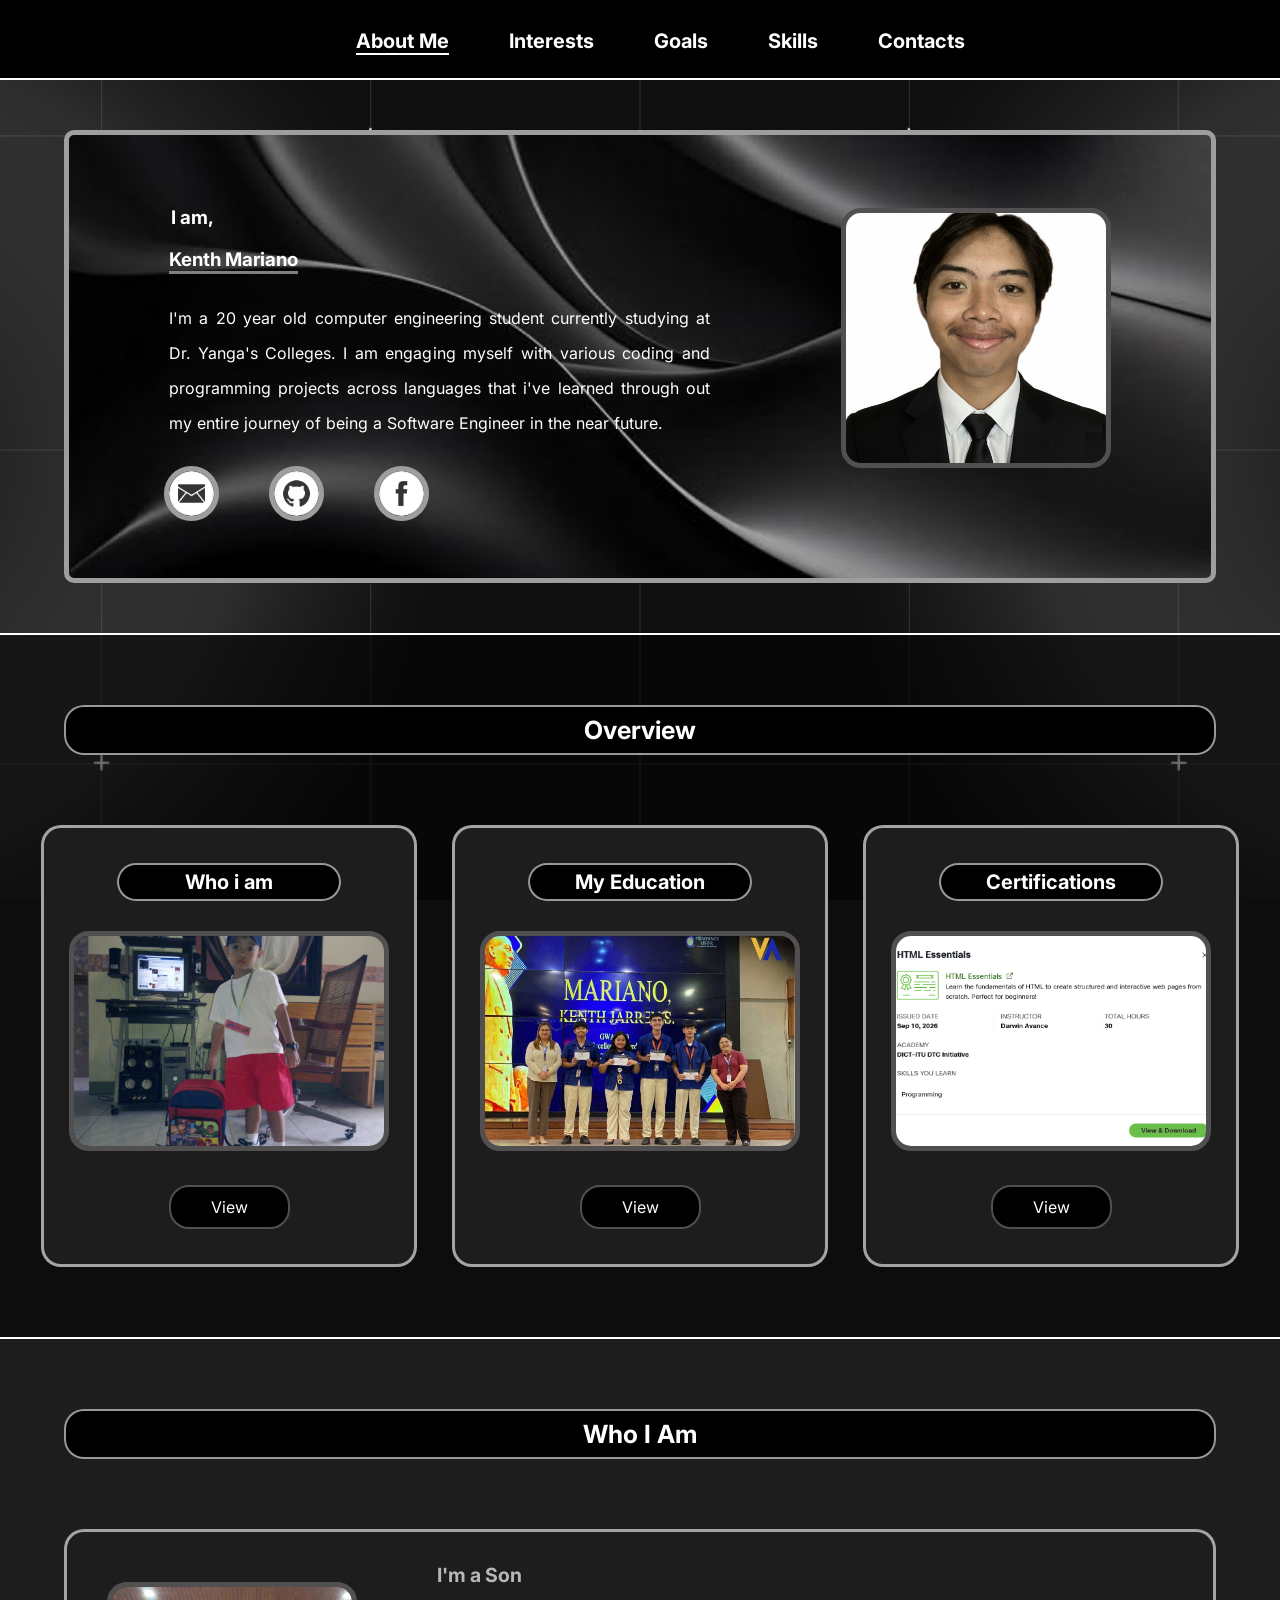
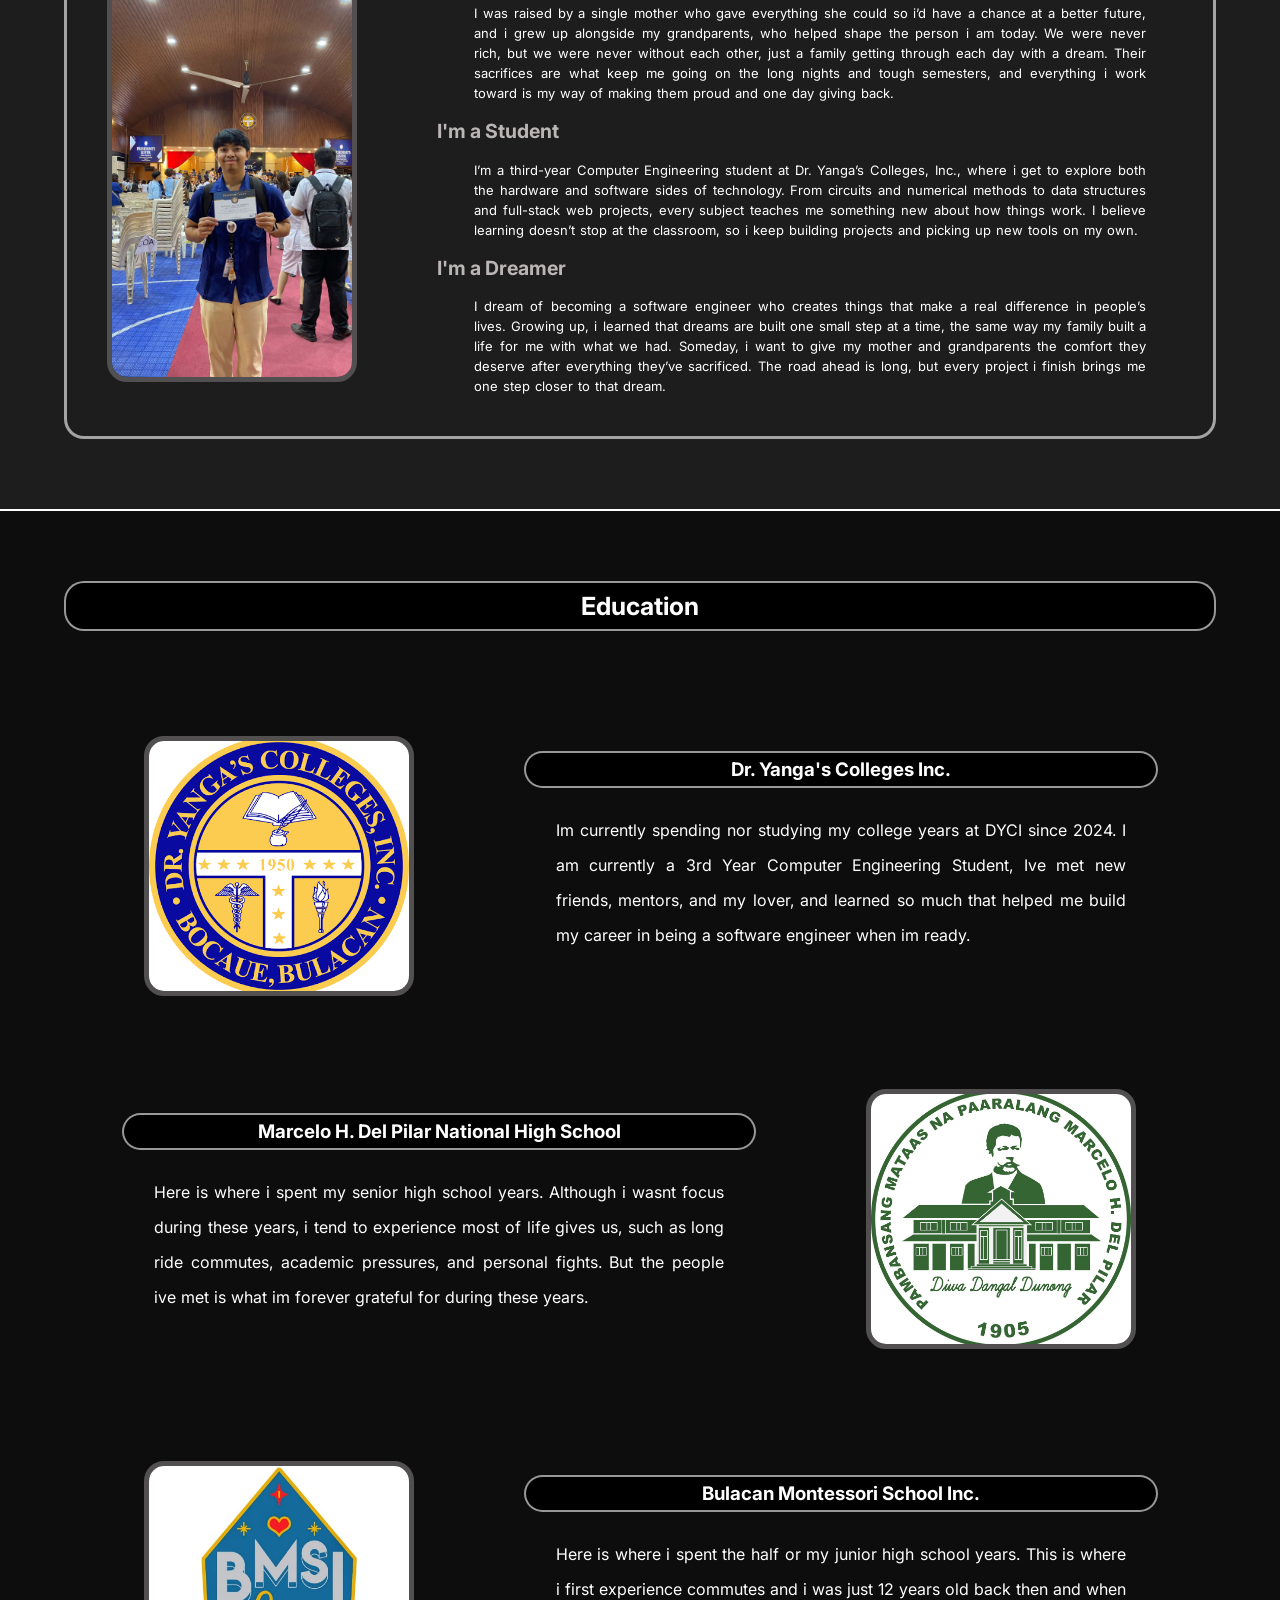
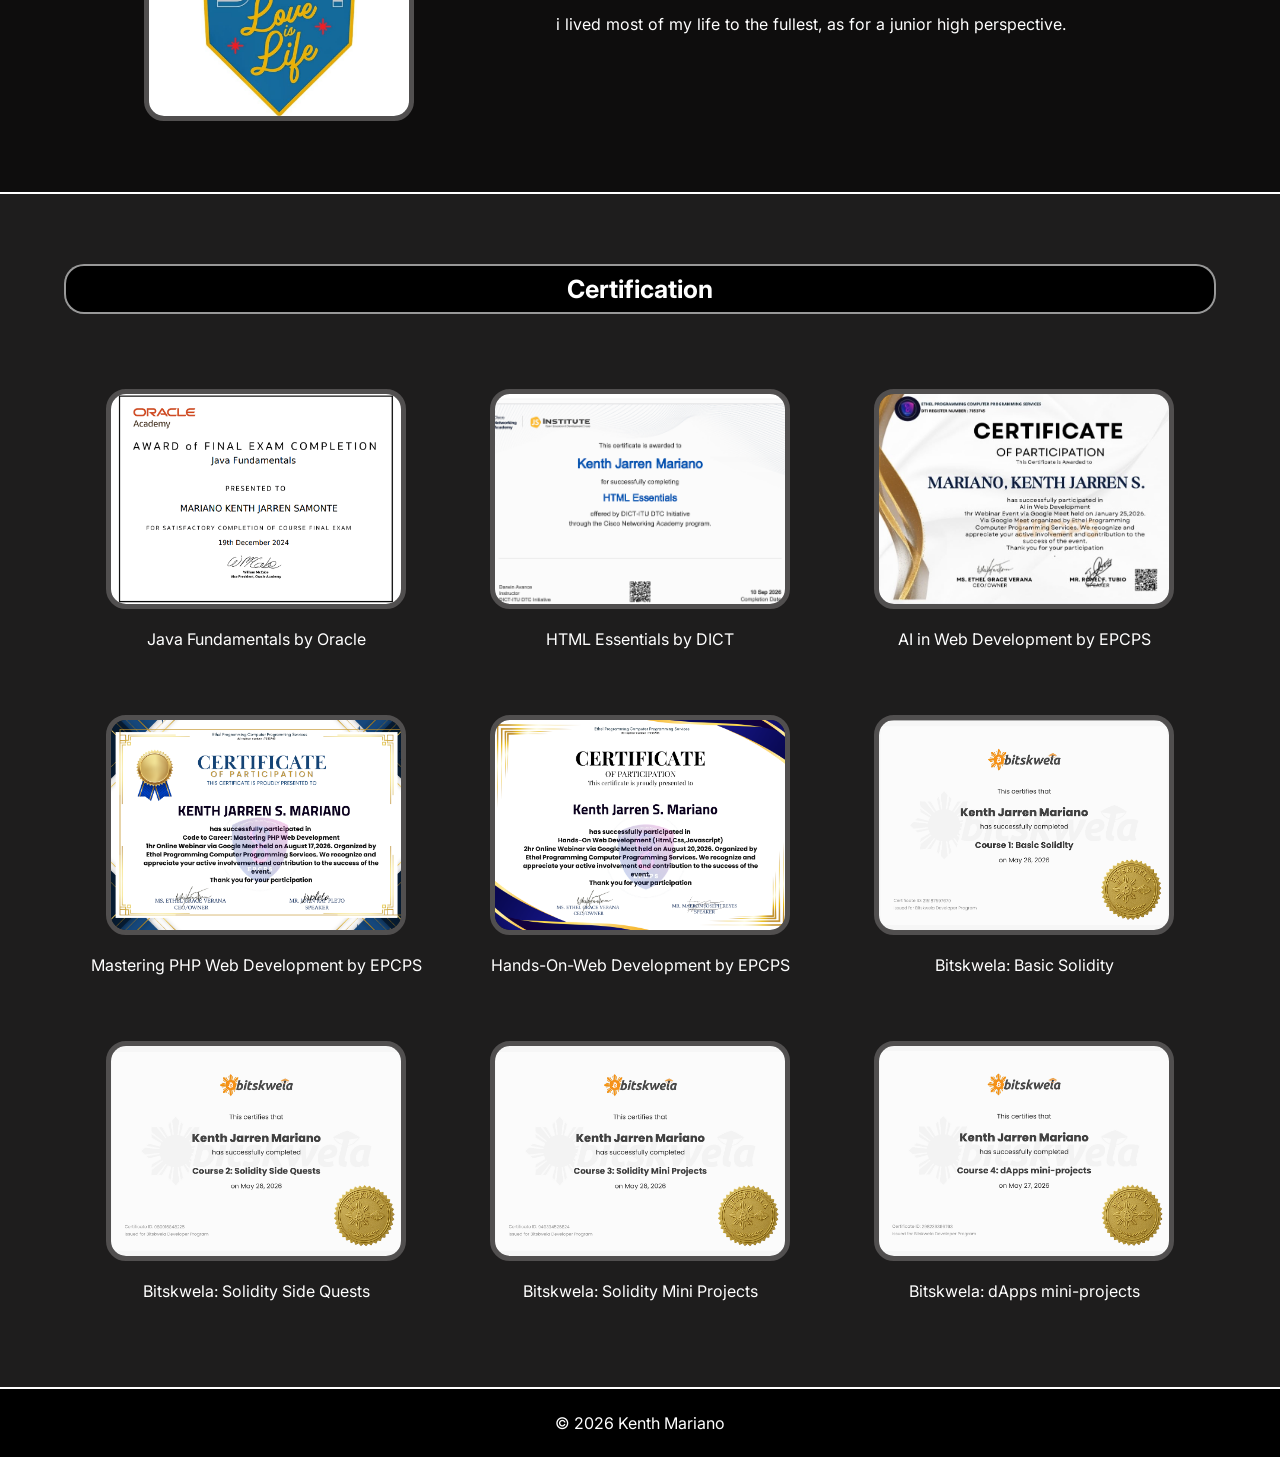
<file: index.html>
<!DOCTYPE html>
<html lang="en">
    <head>
        <title>Mariano</title>
        <meta charset="UTF-8">
        <meta name="viewport" content="width=device-width, initial-scale=1.0">
        <link rel="stylesheet" href="styles.css">
        <link rel="icon" type="image/png" href="image/icon.png">
        <link rel="preconnect" href="https://fonts.googleapis.com">
        <link rel="preconnect" href="https://fonts.gstatic.com" crossorigin>
        <link href="https://fonts.googleapis.com/css2?family=Inter:ital,opsz,wght@0,14..32,100..900;1,14..32,100..900&family=Montserrat:ital,wght@0,100..900;1,100..900&family=Space+Grotesk:wght@300..700&display=swap" rel="stylesheet">
    </head>
    <body>
        <header class="content-nav">
            <nav>
                <input type="checkbox" id="menu-toggle">
                <label for="menu-toggle" class="hamburger">☰</label>
                <ul>
                    <li><a href="index.html" id="active">About Me</a></li>
                    <li><a href="interests.html">Interests</a></li>
                    <li><a href="goals.html">Goals</a></li>
                    <li><a href="skills.html">Skills</a></li>
                    <li><a href="contacts.html">Contacts</a></li>
                </ul>
            </nav>
        </header>
        <main id="wrapper">
            <article class="about-me">
                <section class="about-me-cover">
                    <div class="prof-img">
                        <picture>
                            <source media="(min-width: 1200px)" srcset="image/about-me/picture-tag/kenth-large.jpeg">
                            <source media="(min-width: 767px)" srcset="image/about-me/picture-tag/kenth-medium.jpeg">
                            <source media="(min-width: 320px)" srcset="image/about-me/picture-tag/kenth-small.jpeg">
                            <img src="image/about-me/kenth.jpeg" alt="my-profile-img">
                        </picture>
                    </div>
                    <h3>I am,</h3>
                    <h1>Kenth Mariano</h1>
                    <p>I'm a 20 year old computer engineering student currently studying at Dr. Yanga's Colleges. I am engaging myself with
                        various coding and programming projects across languages that i've learned through out my entire journey of
                        being a Software Engineer in the near future.
                    </p>
                    <div class="socials">
                        <a href="https://mail.google.com/mail/u/0/#inbox?compose=CllgCKCCRxdjHmHhRrchJckPPDPnhPWfNwmCbNmzKQmvfVnlsxcxNkqCMqzskvFNCqCHKxJSLsV"
                        target="_blank"><img src="image/about-me/email.png"></a>
                        <a href="https://github.com/Kenth26" target="_blank"><img src="image/about-me/github.png"></a>
                        <a href="https://www.facebook.com/kenth.jarren.s.mariano" target="_blank"><img src="image/about-me/facebook.png"></a>
                    </div>
                </section>
            </article>
            <article class="overview">
                <section class="my-overview">
                    <h3 id="h3-over">Overview</h3>
                    <div class="overview-container">
                        <div class="kenth-overview">
                            <h2>Who i am</h2>
                            <img src="image/overview/kenth/young-me.jpg">
                            <a href="#kenth">View</a>
                        </div>
                        <div class="education-overview">
                            <h2>My Education</h2>
                            <img src="image/overview/education/educ.jpg">
                            <a href="#education">View</a>
                        </div>
                        <div class="certification-overview">
                            <h2>Certifications</h2>
                            <img src="image/overview/certification/certi.png">
                            <a href="#certification">View</a>
                        </div>
                    </div>
                </section>
            </article>
            <article class="kenth" id="kenth">
                <section class="i-am-kenth">
                    <h3 id="h3-kenth">Who I Am</h3>
                    <div class="who-i-am-container">
                        <div class="kenth-img">
                            <img src="image/me/me.jpg">
                        </div>
                        <div class="kenth-description">
                            <div class="son-description">
                                <h2>I'm a Son</h2>
                                <p>I was raised by a single mother who gave everything she could so i’d have a chance at a better future,
                                    and i grew up alongside my grandparents, who helped shape the person i am today. We were never rich, but we were
                                    never without each other, just a family getting through each day with a dream. Their sacrifices are what keep me going
                                    on the long nights and tough semesters, and everything i work toward is my way of making them proud and one day giving back.
                                </p>
                            </div>
                            <div class="student-description">
                                <h2>I'm a Student</h2>
                                <p>I’m a third-year Computer Engineering student at Dr. Yanga’s Colleges, Inc., where i get to explore both the hardware and software sides of technology.
                                    From circuits and numerical methods to data structures and full-stack web projects, every subject teaches me something new about how things work. I believe
                                    learning doesn’t stop at the classroom, so i keep building projects and picking up new tools on my own.
                                </p>
                            </div>
                            <div class="dreamer-description">
                                <h2>I'm a Dreamer</h2>
                                <p>I dream of becoming a software engineer who creates things that make a real difference in people’s lives. Growing up, i learned that dreams are built one small step at a time,
                                    the same way my family built a life for me with what we had. Someday, i want to give my mother and grandparents the comfort they deserve after everything they’ve sacrificed.
                                    The road ahead is long, but every project i finish brings me one step closer to that dream.
                                </p>
                            </div>
                        </div>
                    </div>
                </section>
            </article>
            <article class="education" id="education">
                <section class="my-education">
                    <h3 id="h3-educ">Education</h3>
                    <div class="dyci-img">
                        <img src="image/education/dyci.png" alt="dyci-logo">
                    </div>
                    <div class="dyci">
                        <h3>Dr. Yanga's Colleges Inc.</h3>
                        <p>Im currently spending nor studying my college years at DYCI since 2024. I am currently a 3rd Year Computer Engineering Student,
                            Ive met new friends, mentors, and my lover, and learned so much that helped me build my career in being a software engineer when
                            im ready.
                        </p>
                    </div>
                    <div class="marcelo-img">
                        <img src="image/education/marcelo.jpg" alt="marcelo-logo">
                    </div>
                    <div class="marcelo">
                        <h3>Marcelo H. Del Pilar National High School</h3>
                        <p>Here is where i spent my senior high school years. Although i wasnt focus during these years, i tend to experience most of life gives us, such as long ride
                            commutes, academic pressures, and personal fights. But the people ive met is what im forever grateful for during these years.
                        </p>
                    </div>
                    <div class="bmsi-img">
                        <img src="image/education/bmsi.jpg" alt="bmsi-logo">
                    </div>
                    <div class="bmsi">
                        <h3>Bulacan Montessori School Inc.</h3>
                        <p>Here is where i spent the half or my junior high school years. This is where i first experience commutes and i was just 12 years old back then
                            and when i lived most of my life to the fullest, as for a junior high perspective.
                        </p>
                    </div>
                </section>
            </article>
            <article class="certification" id="certification">
                <section class="my-certification">
                    <h3 id="h3-cert">Certification</h3>
                    <div class="certificates">
                        <div class="java-funda">
                            <img src="image/certificates/javafunda.png" alt="javafunda-image">
                            <p>Java Fundamentals by Oracle</p>
                        </div>
                        <div class="html-esse">
                            <img src="image/certificates/htmlesse.png" alt="htmlesse-image">
                            <p>HTML Essentials by DICT</p>
                        </div>
                        <div class="ai-web">
                            <img src="image/certificates/aiweb.jpg" alt="aiweb-image">
                            <p>AI in Web Development by EPCPS</p>
                        </div>
                        <div class="master-php">
                            <img src="image/certificates/masterphp.png" alt="masterphp-image">
                            <p>Mastering PHP Web Development by EPCPS</p>
                        </div>
                        <div class="hands-on-web">
                            <img src="image/certificates/handsonweb.png" alt="handsonweb-image">
                            <p>Hands-On-Web Development by EPCPS</p>
                        </div>
                        <div class="bitskwela1">
                            <img src="image/certificates/bitskwela1.png" alt="bit1-image">
                            <p>Bitskwela: Basic Solidity</p>
                        </div>
                        <div class="bitskwela2">
                            <img src="image/certificates/bitskwela2.png" alt="bit2-image">
                            <p>Bitskwela: Solidity Side Quests</p>
                        </div>
                        <div class="bitskwela3">
                            <img src="image/certificates/bitskwela3.png" alt="bit3-image">
                            <p>Bitskwela: Solidity Mini Projects</p>
                        </div>
                        <div class="bitskwela4">
                            <img src="image/certificates/bitskwela4.png" alt="bit4-image">
                            <p>Bitskwela: dApps mini-projects</p>
                        </div>
                    </div>
                </section>
            </article>
        </main>
    </body>
    <footer class="footer-side">
        <p>&copy; 2026 Kenth Mariano</p>
    </footer>
</html>
</file>
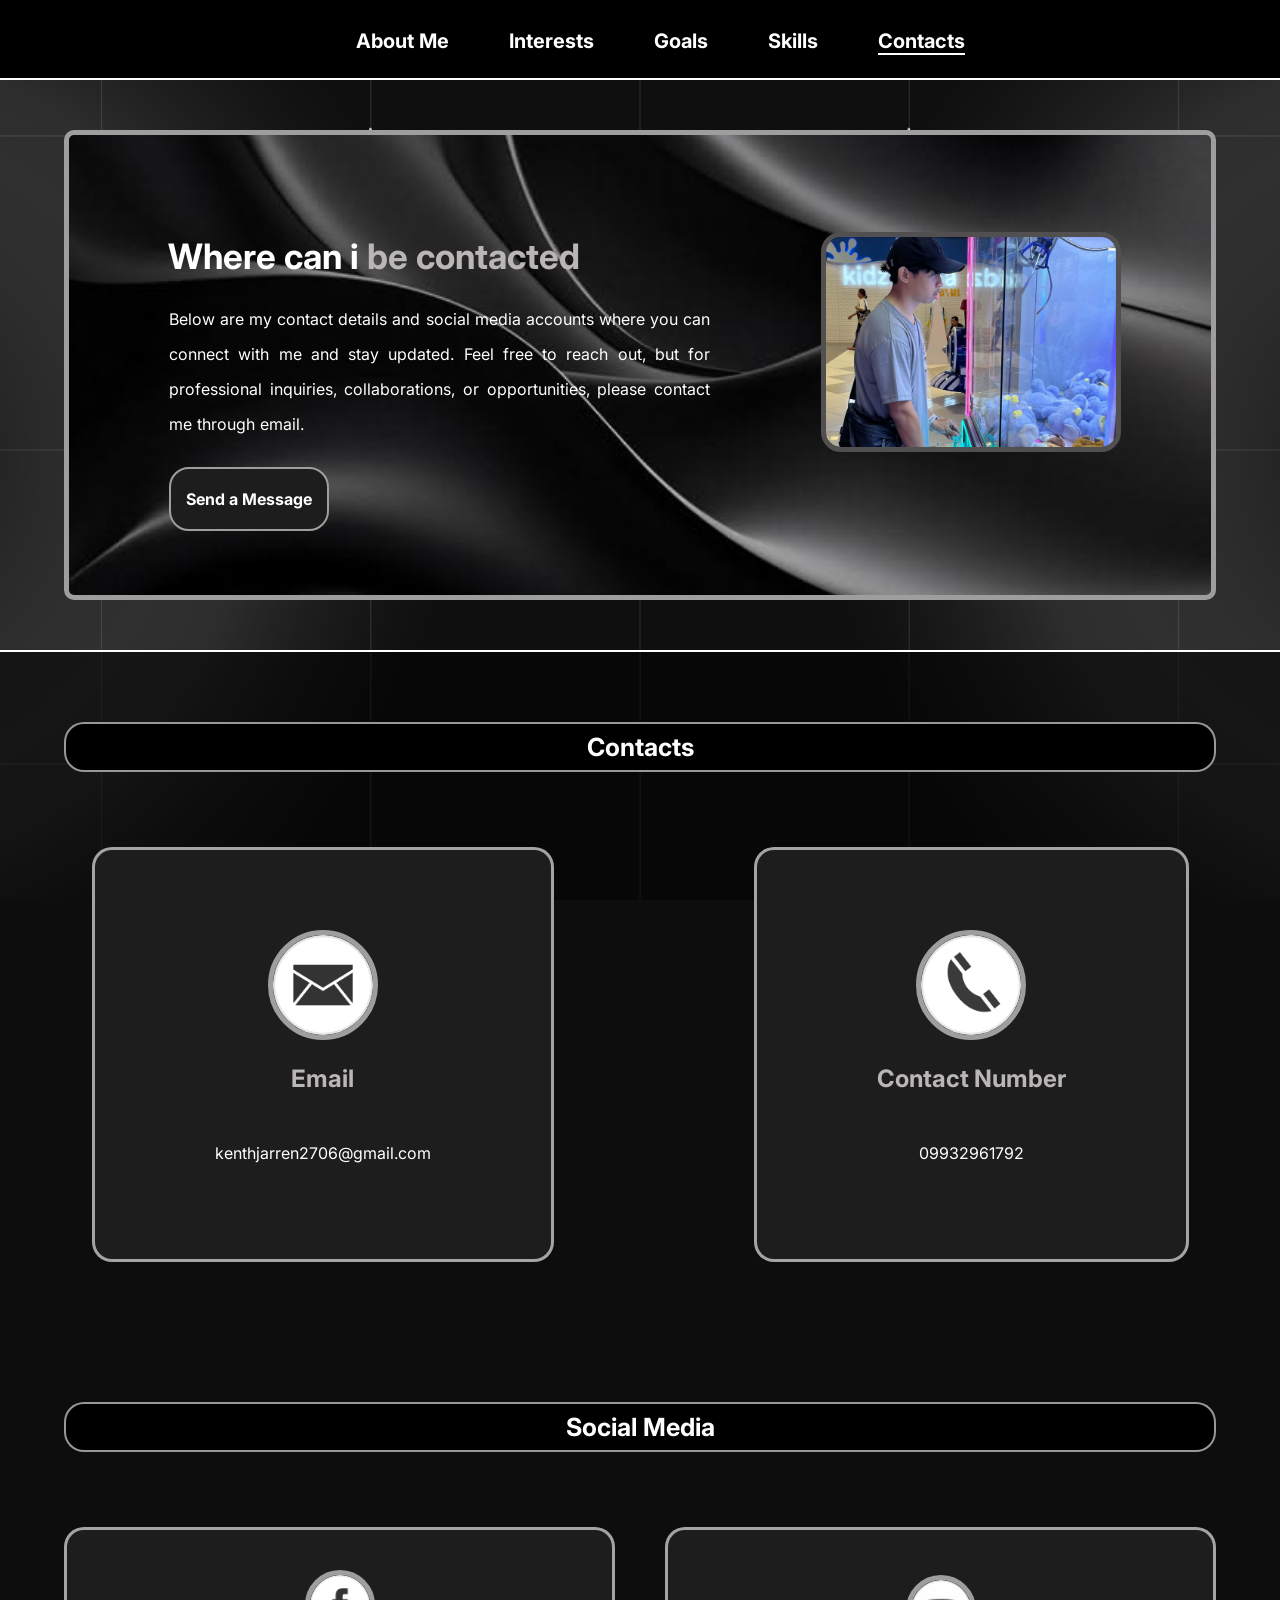
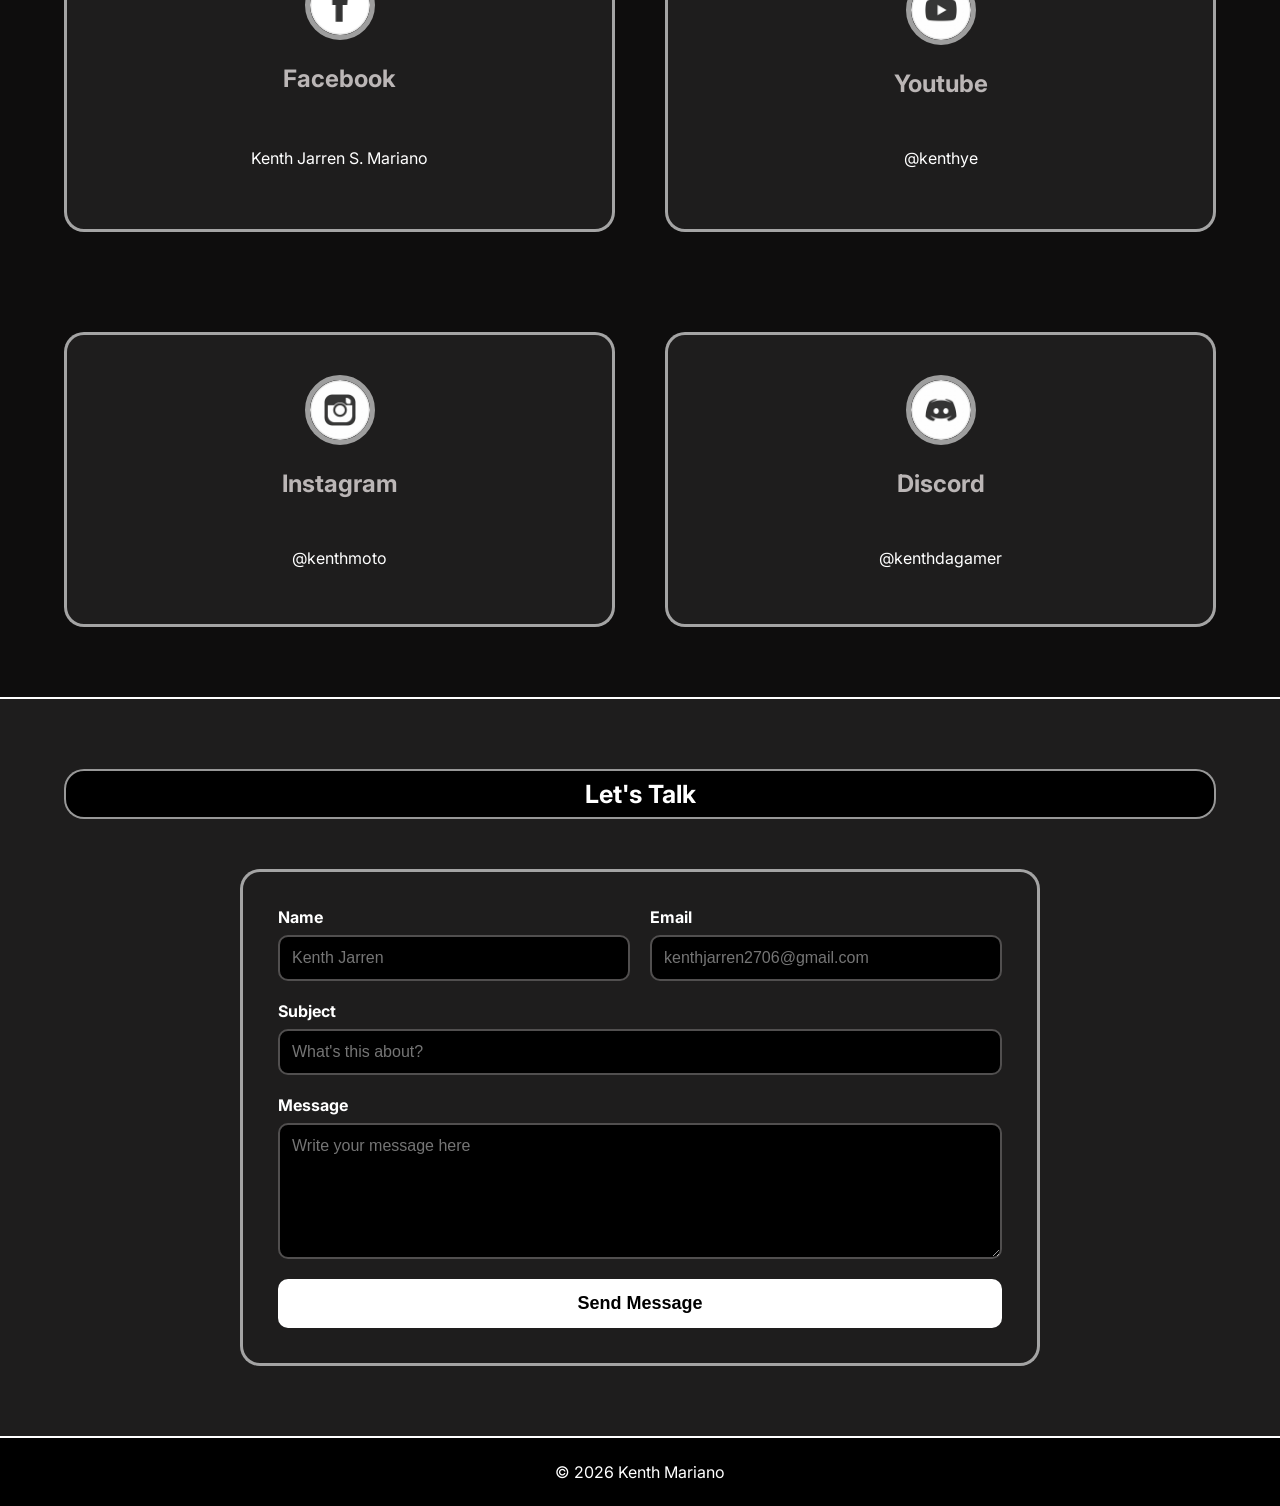
<file: contacts.html>
<!DOCTYPE html>
<html lang="en">
    <head>
        <title>Mariano</title>
        <meta charset="UTF-8">
        <meta name="viewport" content="width=device-width, initial-scale=1.0">
        <link rel="stylesheet" href="styles.css">
        <link rel="icon" type="image/png" href="image/icon.png">
        <link rel="preconnect" href="https://fonts.googleapis.com">
        <link rel="preconnect" href="https://fonts.gstatic.com" crossorigin>
        <link href="https://fonts.googleapis.com/css2?family=Inter:ital,opsz,wght@0,14..32,100..900;1,14..32,100..900&family=Montserrat:ital,wght@0,100..900;1,100..900&family=Space+Grotesk:wght@300..700&display=swap" rel="stylesheet">
    </head>
    <body>
        <header class="content-nav">
            <nav>
                <input type="checkbox" id="menu-toggle">
                <label for="menu-toggle" class="hamburger">☰</label>
                <ul>
                    <li><a href="index.html">About Me</a></li>
                    <li><a href="interests.html">Interests</a></li>
                    <li><a href="goals.html">Goals</a></li>
                    <li><a href="skills.html">Skills</a></li>
                    <li><a href="contacts.html" id="active">Contacts</a></li>
                </ul>
            </nav>
        </header>
        <main id="wrapper">
            <article class="contacts">
                <section class="contacts-cover">
                    <div class="contacts-img">
                        <img src="image/contacts/contacts.jpg" alt="contacts-img">
                    </div>
                    <h3>Where can i <span>be contacted</span></h3>
                    <p>Below are my contact details and social media accounts where you can connect with me and stay updated.
                        Feel free to reach out, but for professional inquiries, collaborations, or opportunities, please contact
                        me through email.
                    </p>
                    <div class="contacts-choices">
                        <a href="#my-form" class="form-choice">Send a Message</a>
                    </div>
                </section>
            </article>
            <article class="contact-infos">
                <section class="my-contacts" id="my-contacts">
                    <h3 id="h3-contacts">Contacts</h3>
                    <div class="contacts-career">
                        <a href="https://mail.google.com/mail/u/0/#inbox?compose=CllgCKCCRxdjHmHhRrchJckPPDPnhPWfNwmCbNmzKQmvfVnlsxcxNkqCMqzskvFNCqCHKxJSLsV"
                        target="_blank">
                            <div class="contact-email">
                                <img src="image/contacts/personal/email.png" alt="email-img">
                                <h2>Email</h2>
                                <p>kenthjarren2706@gmail.com</p>
                            </div>
                        </a>
                        <a href="sms:+639932961792">
                            <div class="contact-number">
                                <img src="image/contacts/personal/phone-number.png" alt="number-img">
                                <h2>Contact Number</h2>
                                <p>09932961792</p>
                            </div>
                        </a>
                    </div>
                </section>
            </article>
            <article class="social-medias">
                <section class="my-socials" id="my-socials">
                    <h3 id="h3-socials">Social Media</h3>
                    <div class="social-media">
                        <a href="https://www.facebook.com/kenth.jarren.s.mariano" target="_blank">
                            <div class="facebook">
                                <img src="image/contacts/socmeds/facebook.png" alt="facebook-img">
                                <h2>Facebook</h2>
                                <p>Kenth Jarren S. Mariano</p>
                            </div>
                        </a>
                        <a href="https://www.youtube.com/@kenthye" target="_blank">
                            <div class="youtube">
                                <img src="image/contacts/socmeds/youtube.png" alt="youtube-img">
                                <h2>Youtube</h2>
                                <p>@kenthye</p>
                            </div>
                        </a>
                        <a href="https://www.instagram.com/kenthmoto/" target="_blank">
                            <div class="instagram">
                                <img src="image/contacts/socmeds/instagram.png" alt="instagram-img">
                                <h2>Instagram</h2>
                                <p>@kenthmoto</p>
                            </div>
                        </a>
                        <a href="https://discord.com/users/1300776456175226935" target="_blank">
                            <div class="discord">
                                <img src="image/contacts/socmeds/discord.png" alt="discord-img">
                                <h2>Discord</h2>
                                <p>@kenthdagamer</p>
                            </div>
                        </a>
                    </div>
                </section>
            </article>
            <article class="contacts-form">
                <section class="my-form" id="my-form">
                    <h3 id="h3-form">Let's Talk</h3>
                    <form class="contact-form">
                        <div class="form-row">
                            <div class="form-group">
                                <label for="name">Name</label>
                                <input type="text" id="name" name="name" placeholder="Kenth Jarren" required>
                            </div>
                            <div class="form-group">
                                <label for="email">Email</label>
                                <input type="email" id="email" name="email" placeholder="kenthjarren2706@gmail.com" required>
                            </div>
                        </div>
                        <div class="form-group">
                            <label for="subject">Subject</label>
                            <input type="text" id="subject" name="subject" placeholder="What's this about?" required>
                        </div>
                        <div class="form-group">
                            <label for="message">Message</label>
                            <textarea id="message" name="message" rows="6" placeholder="Write your message here" required></textarea>
                        </div>
                        <button type="submit">Send Message</button>
                    </form>
                </section>
            </article>
        </main>
    </body>
    <footer class="footer-side">
        <p>&copy; 2026 Kenth Mariano</p>
    </footer>
</html>
</file>
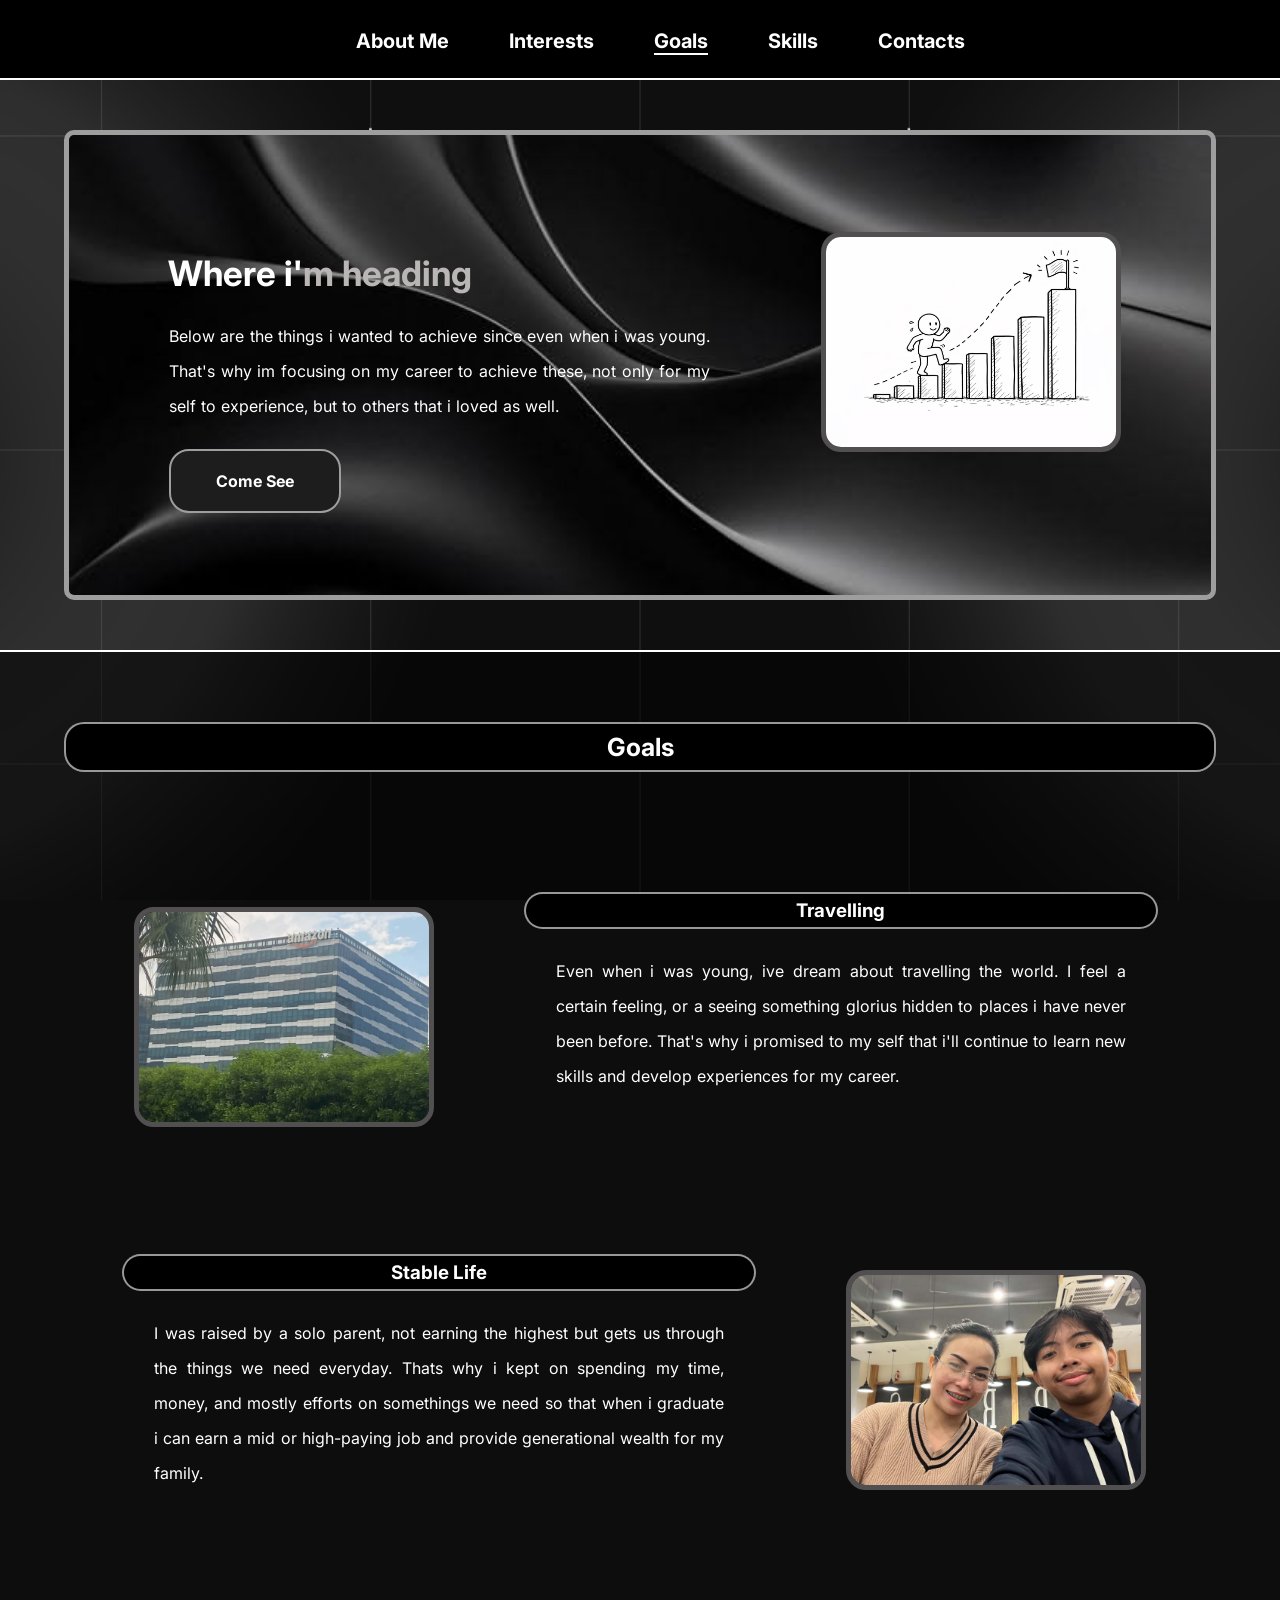
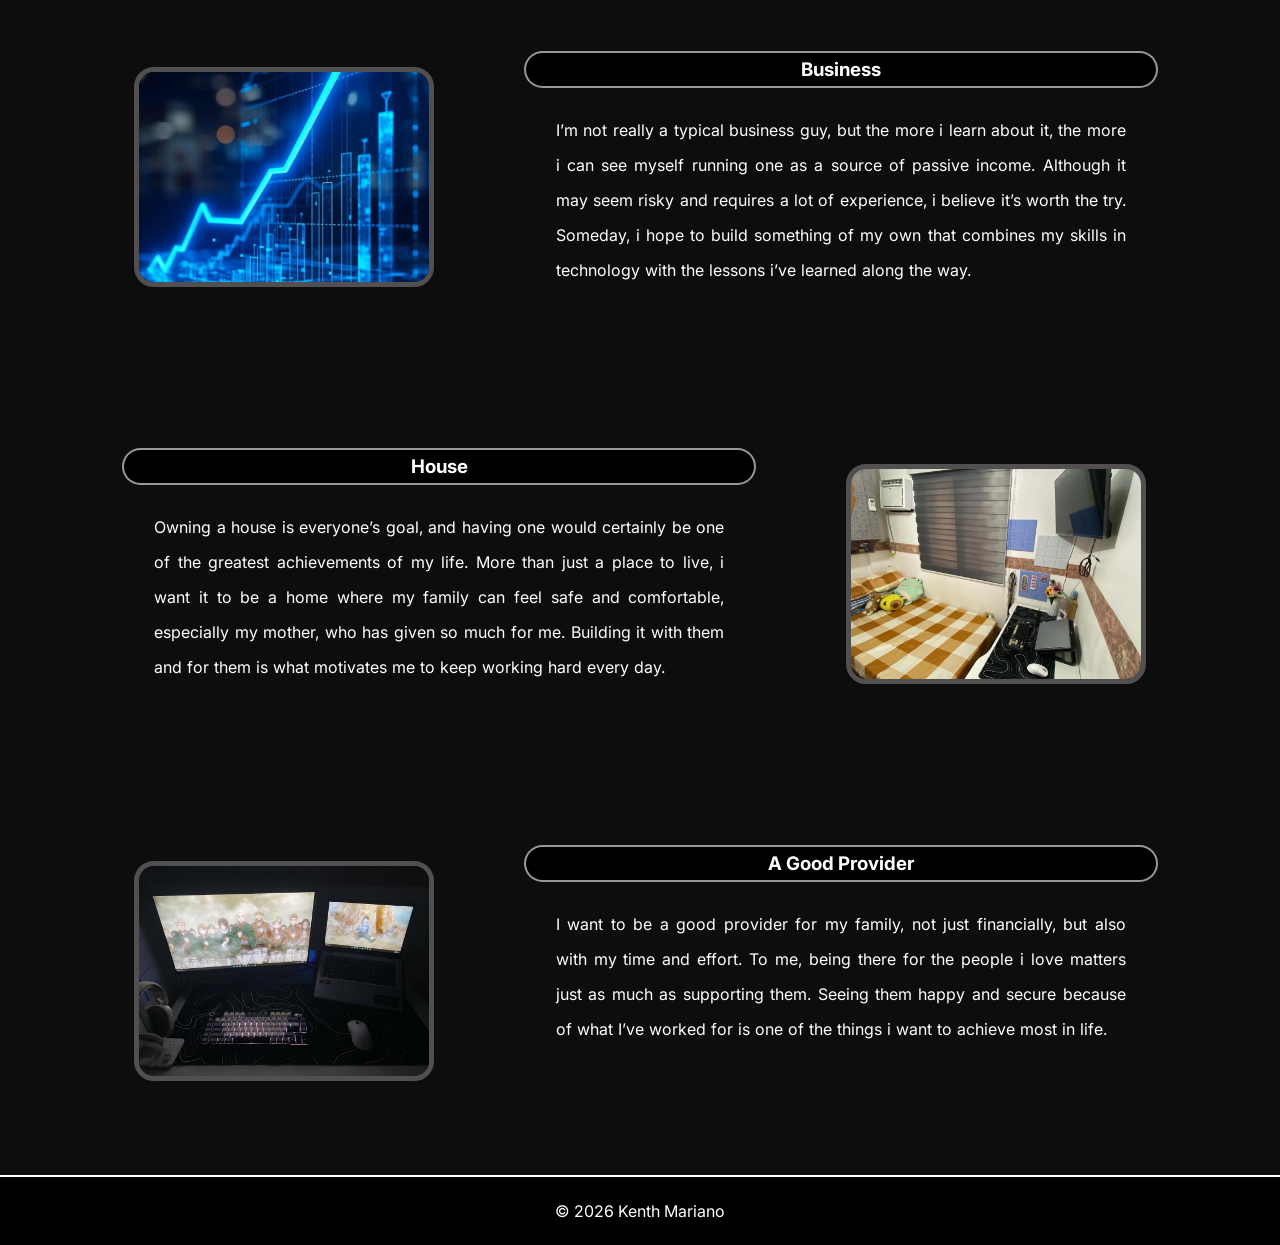
<file: goals.html>
<!DOCTYPE html>
<html lang="en">
    <head>
        <title>Mariano</title>
        <meta charset="UTF-8">
        <meta name="viewport" content="width=device-width, initial-scale=1.0">
        <link rel="stylesheet" href="styles.css">
        <link rel="icon" type="image/png" href="image/icon.png">
        <link rel="preconnect" href="https://fonts.googleapis.com">
        <link rel="preconnect" href="https://fonts.gstatic.com" crossorigin>
        <link href="https://fonts.googleapis.com/css2?family=Inter:ital,opsz,wght@0,14..32,100..900;1,14..32,100..900&family=Montserrat:ital,wght@0,100..900;1,100..900&family=Space+Grotesk:wght@300..700&display=swap" rel="stylesheet">
    </head>
    <body>
        <header class="content-nav">
            <nav>
                <input type="checkbox" id="menu-toggle">
                <label for="menu-toggle" class="hamburger">☰</label>
                <ul>
                    <li><a href="index.html">About Me</a></li>
                    <li><a href="interests.html">Interests</a></li>
                    <li><a href="goals.html" id="active">Goals</a></li>
                    <li><a href="skills.html">Skills</a></li>
                    <li><a href="contacts.html">Contacts</a></li>
                </ul>
            </nav>
        </header>
        <main id="wrapper">
            <article class="goals">
                <section class="goals-cover">
                    <div class="goals-img">
                        <img src="image/goals/goals.jpg" alt="goals-img">
                    </div>
                    <h3>Where i'<span>m heading</span></h3>
                    <p>Below are the things i wanted to achieve since even when i was young. That's why im focusing on my career to achieve these,
                        not only for my self to experience, but to others that i loved as well.
                    </p>
                    <div class="come-see-goals">
                        <a href="#my-goals" class="come-see">Come See</a>
                    </div>
                </section>
            </article>
            <article class="life-goals">
                <section class="my-goals" id="my-goals">
                    <h3 id="h3-goals">Goals</h3>
                    <div class="travelling-img">
                        <img src="image/goals/travelling.jpg" alt="travelling-image">
                    </div>
                    <div class="travelling">
                        <h3>Travelling</h3>
                        <p>Even when i was young, ive dream about travelling the world. I feel a certain feeling,
                            or a seeing something glorius hidden to places i have never been before. That's why i
                            promised to my self that i'll continue to learn new skills and develop experiences for
                            my career.
                        </p>
                    </div>
                    <div class="stable-img">
                        <img src="image/goals/stable-life.jpg" alt="stable-image">
                    </div>
                    <div class="stable-life">
                        <h3>Stable Life</h3>
                        <p>I was raised by a solo parent, not earning the highest but gets us through the things we need
                            everyday. Thats why i kept on spending my time, money, and mostly efforts on somethings we need
                            so that when i graduate i can earn a mid or high-paying job and provide generational
                            wealth for my family.
                        </p>
                    </div>
                    <div class="business-img">
                        <img src="image/goals/business.jpg" alt="business-image">
                    </div>
                    <div class="business">
                        <h3>Business</h3>
                        <p>I’m not really a typical business guy, but the more i learn about it, the more i can see myself running one
                            as a source of passive income. Although it may seem risky and requires a lot of experience, i believe it’s
                            worth the try. Someday, i hope to build something of my own that combines my skills in technology with the lessons
                            i’ve learned along the way.
                        </p>
                    </div>
                    <div class="house-img">
                        <img src="image/goals/house.jpg" alt="house-image">
                    </div>
                    <div class="house">
                        <h3>House</h3>
                        <p>Owning a house is everyone’s goal, and having one would certainly be one of the greatest achievements of my life.
                            More than just a place to live, i want it to be a home where my family can feel safe and comfortable, especially my mother,
                            who has given so much for me. Building it with them and for them is what motivates me to keep working hard every day.
                        </p>
                    </div>
                    <div class="provider-img">
                        <img src="image/goals/provider.jpg" alt="provider-image">
                    </div>
                    <div class="provider">
                        <h3>A Good Provider</h3>
                        <p>I want to be a good provider for my family, not just financially, but also with my time and effort. To me, being there for the people
                            i love matters just as much as supporting them. Seeing them happy and secure because of what I’ve worked for is one of the things i want
                            to achieve most in life.
                        </p>
                    </div>
                </section>
            </article>
        </main>
    </body>
    <footer class="footer-side">
        <p>&copy; 2026 Kenth Mariano</p>
    </footer>
</html>
</file>
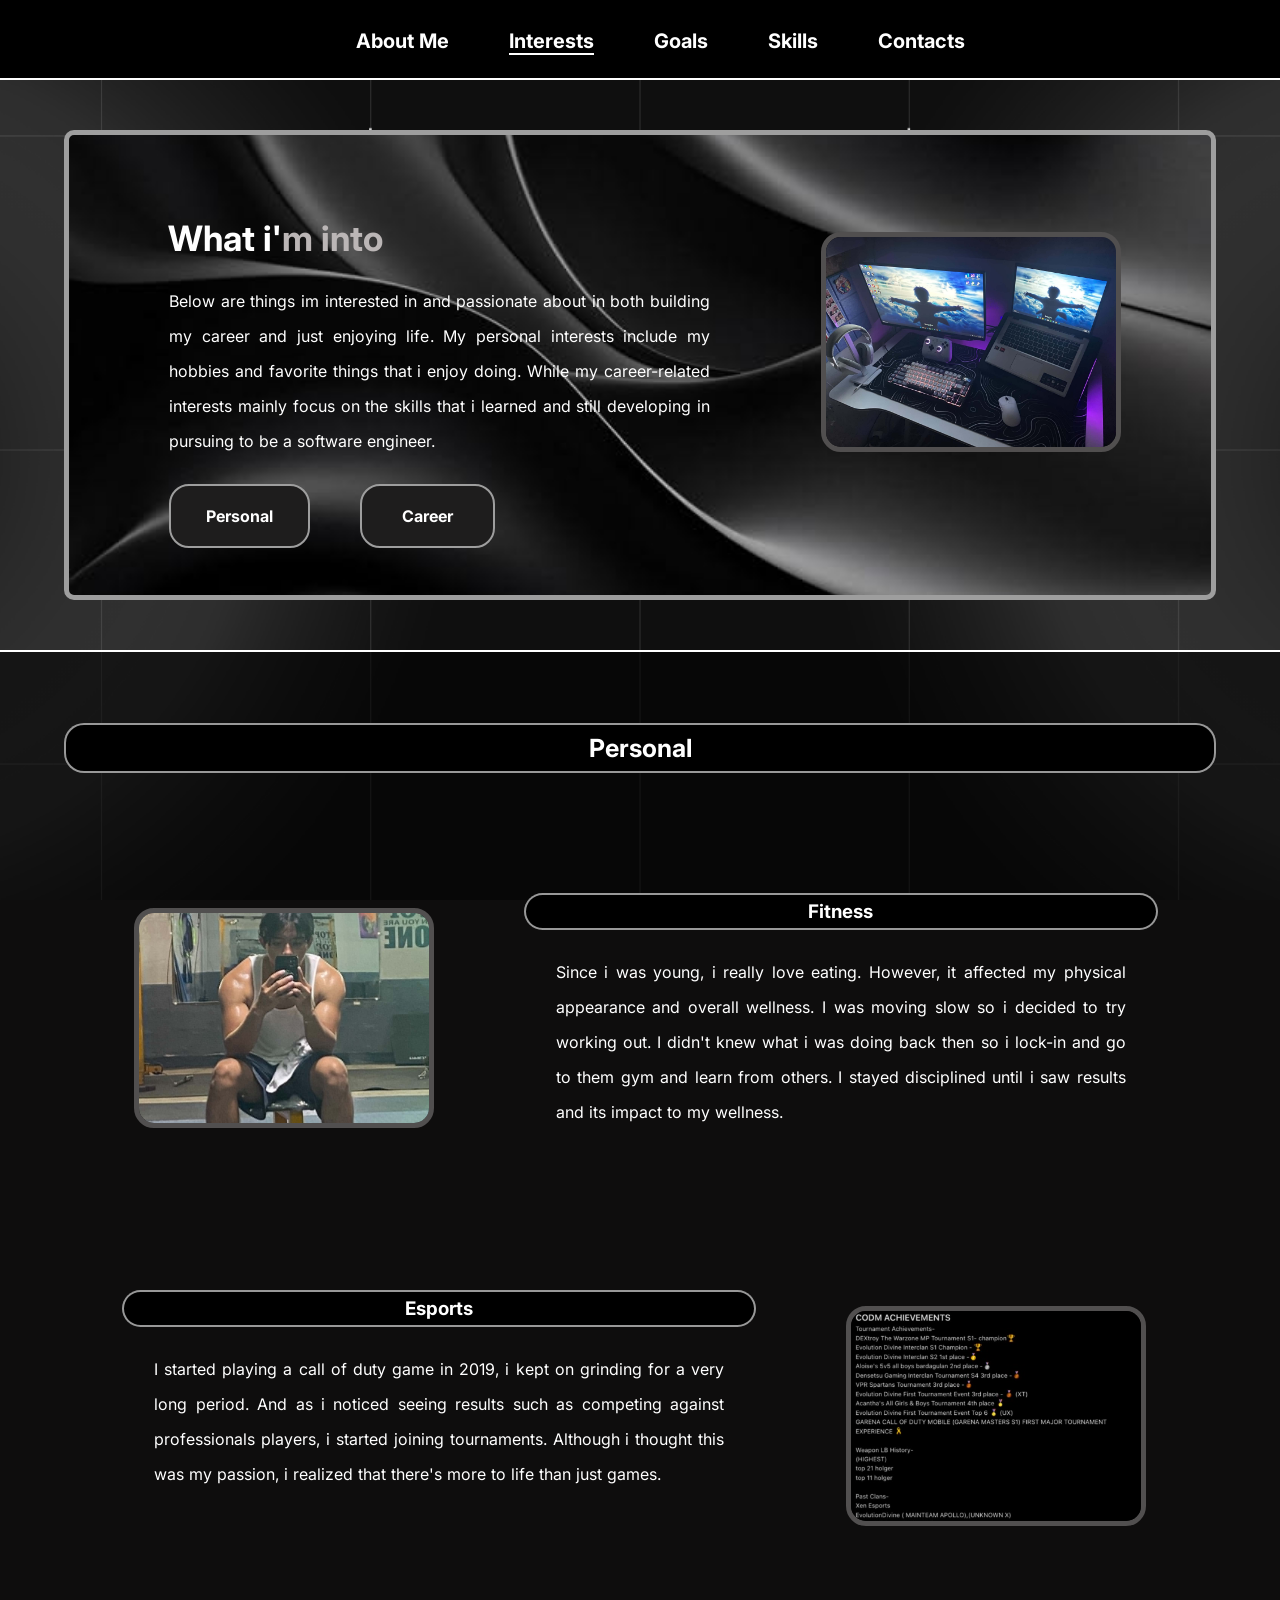
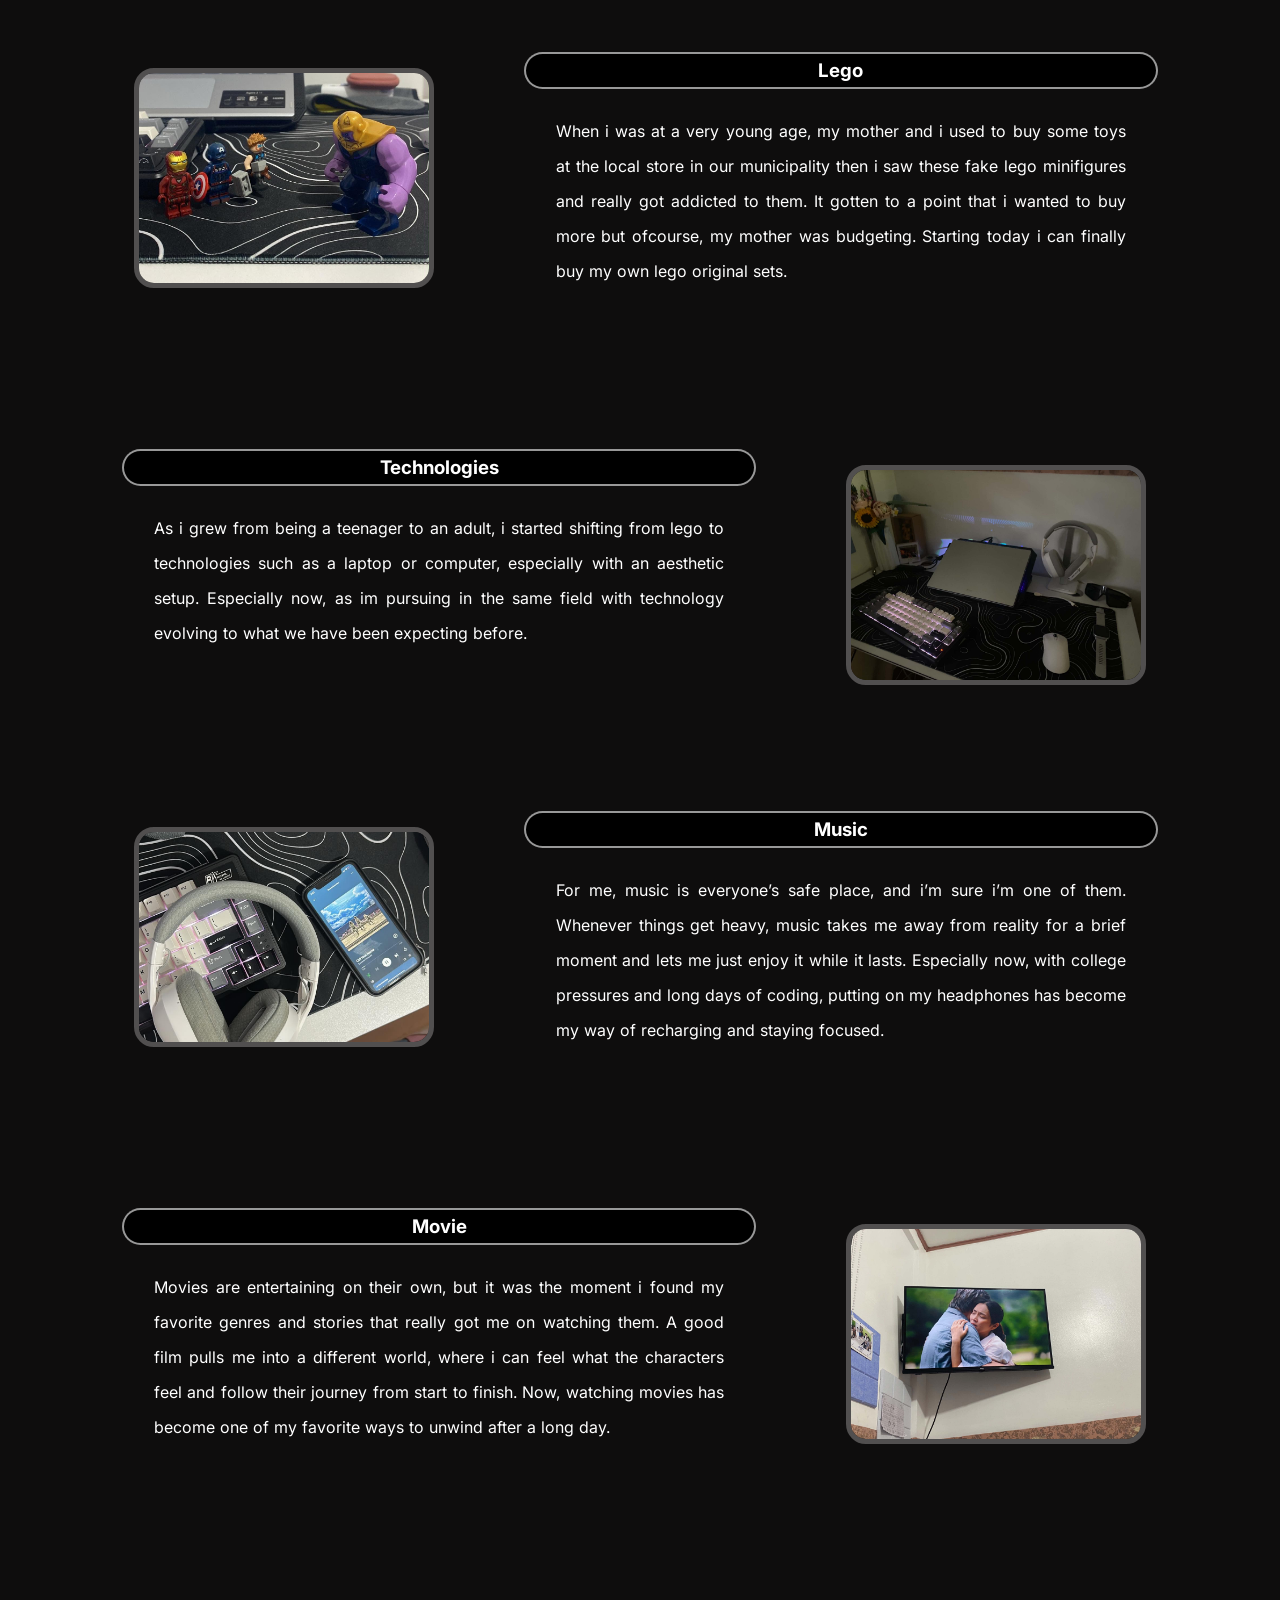
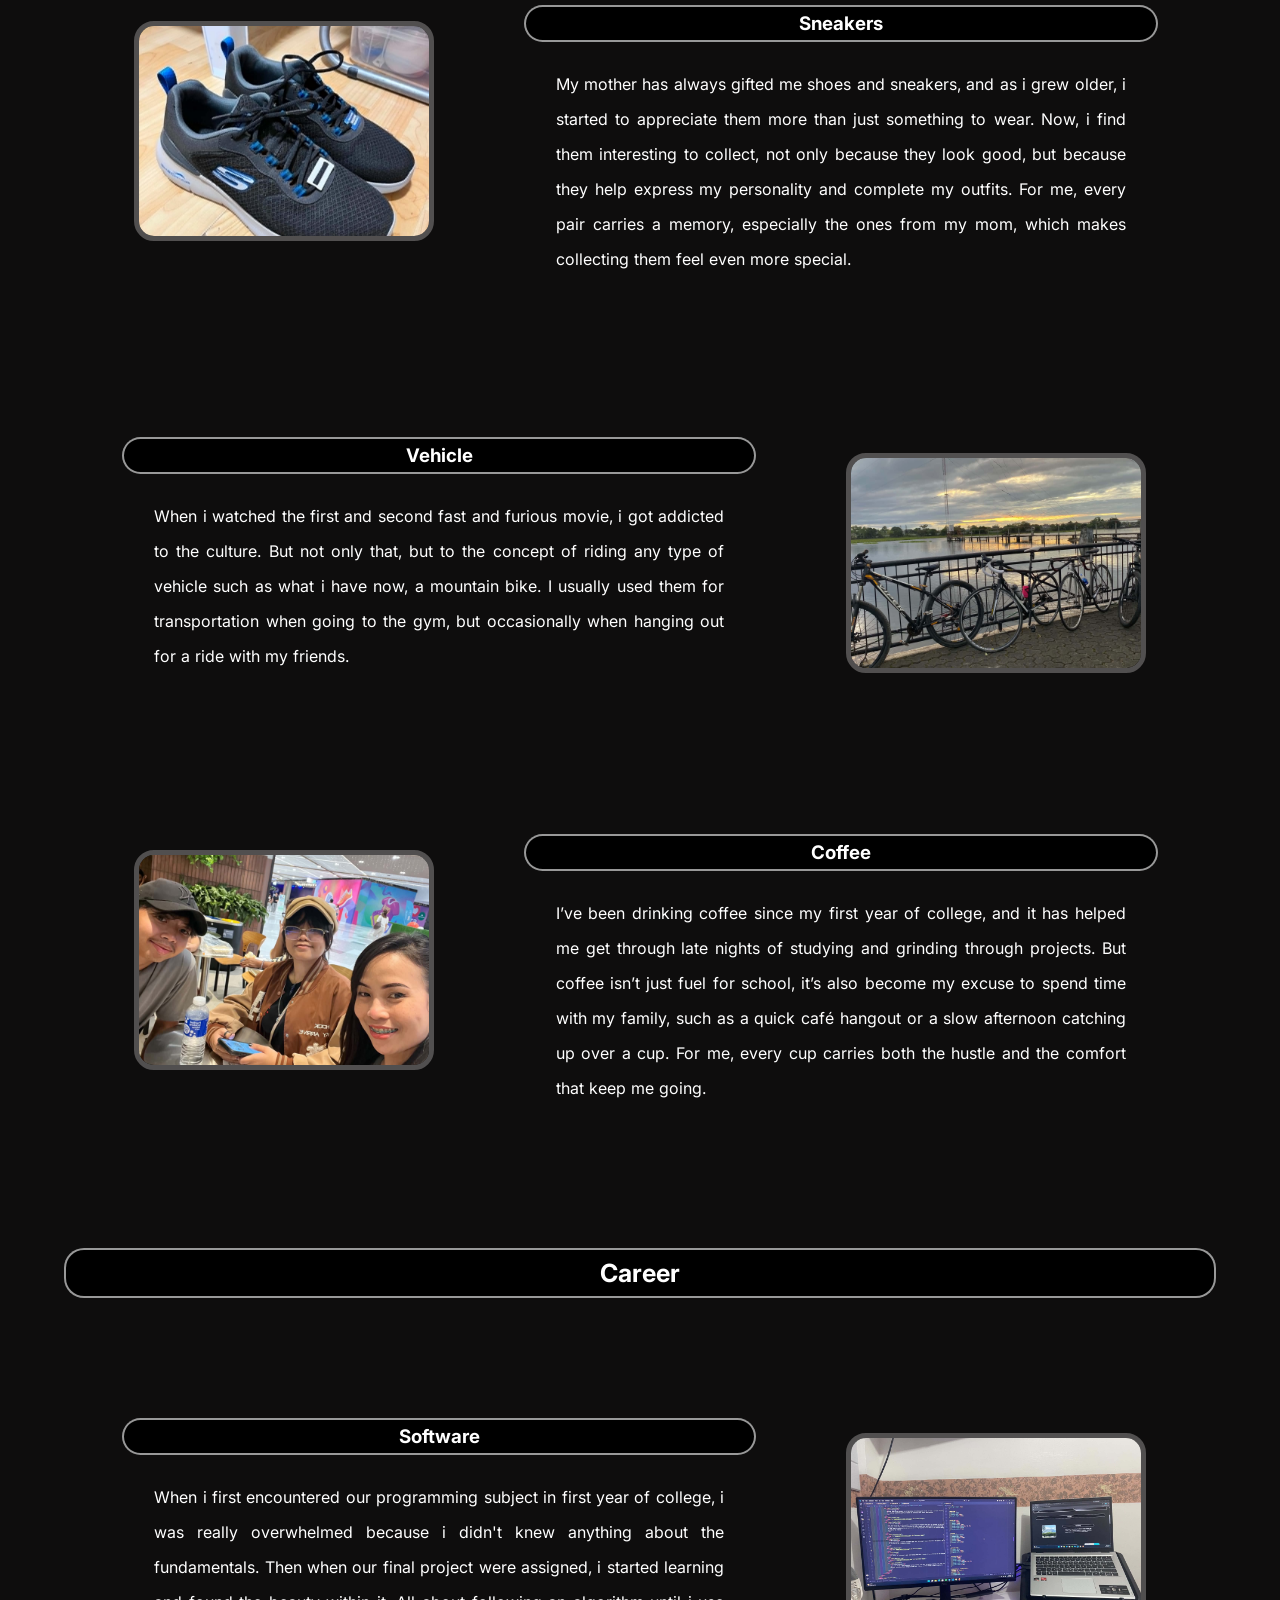
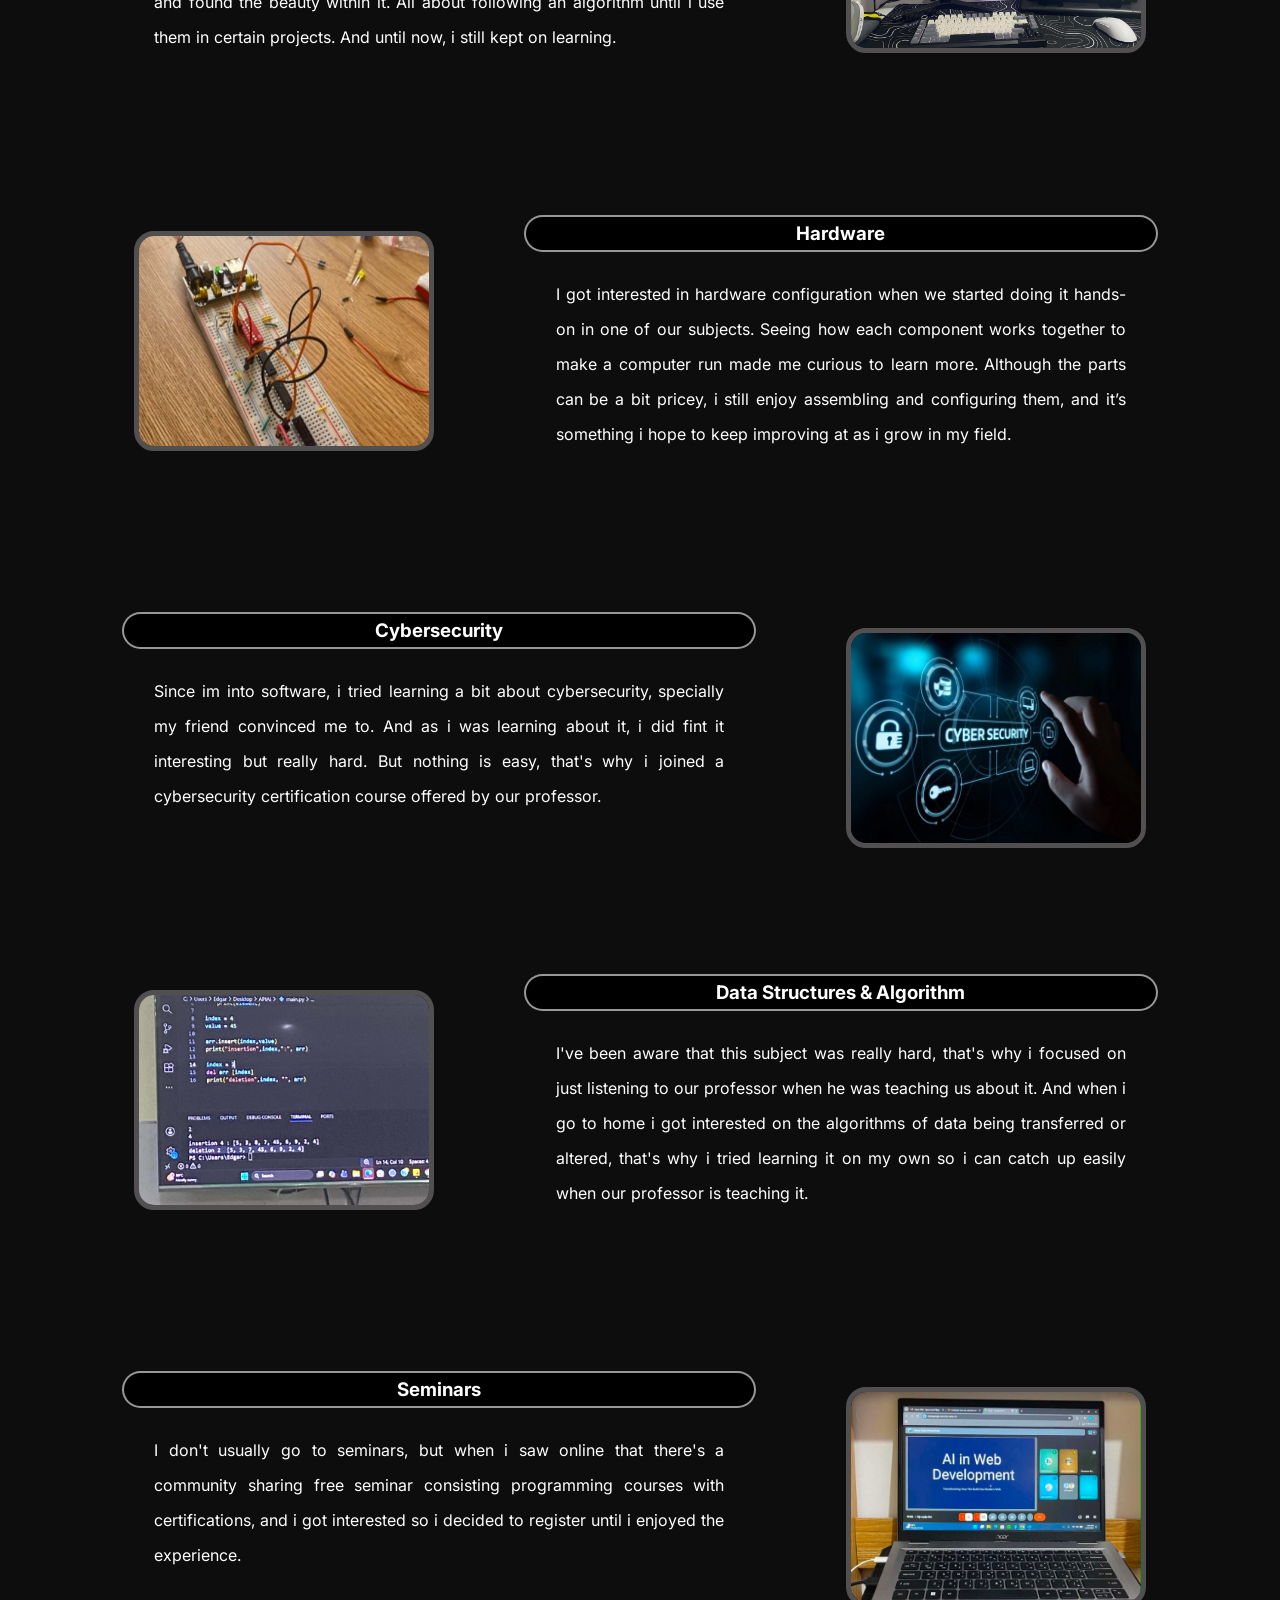
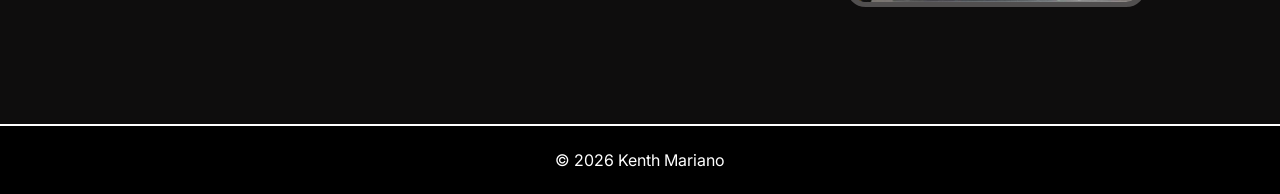
<file: interests.html>
<!DOCTYPE html>
<html lang="en">
    <head>
        <title>Mariano</title>
        <meta charset="UTF-8">
        <meta name="viewport" content="width=device-width, initial-scale=1.0">
        <link rel="stylesheet" href="styles.css">
        <link rel="icon" type="image/png" href="image/icon.png">
        <link rel="preconnect" href="https://fonts.googleapis.com">
        <link rel="preconnect" href="https://fonts.gstatic.com" crossorigin>
        <link href="https://fonts.googleapis.com/css2?family=Inter:ital,opsz,wght@0,14..32,100..900;1,14..32,100..900&family=Montserrat:ital,wght@0,100..900;1,100..900&family=Space+Grotesk:wght@300..700&display=swap" rel="stylesheet">
    </head>
    <body>
        <header class="content-nav">
            <nav>
                <input type="checkbox" id="menu-toggle">
                <label for="menu-toggle" class="hamburger">☰</label>
                <ul>
                    <li><a href="index.html">About Me</a></li>
                    <li><a href="interests.html" id="active">Interests</a></li>
                    <li><a href="goals.html">Goals</a></li>
                    <li><a href="skills.html">Skills</a></li>
                    <li><a href="contacts.html">Contacts</a></li>
                </ul>
            </nav>
        </header>
        <main id="wrapper">
            <article class="interests">
                <section class="interests-cover">
                    <div class="interests-img">
                        <img src="image/interests/interests.jpg" alt="interests">
                    </div>
                    <h3>What i'<span>m into</span></h3>
                    <p>Below are things im interested in and passionate about in both building my career and just enjoying
                        life. My personal interests include my hobbies and favorite things that i enjoy doing.
                        While my career-related interests mainly focus on the skills that i learned and still developing in pursuing
                        to be a software engineer.
                    </p>
                    <div class="inter-choices">
                        <a href="#my-interests-personal" class="interests-personal-choice">Personal</a>
                        <a href="#my-interests-career" class="interests-career-choice">Career</a>
                    </div>
                </section>
            </article>
            <article class="personal-interests">
                <section class="my-interests-personal" id="my-interests-personal">
                    <h3 id="h3-inter">Personal</h3>
                    <div class="fitness-img">
                        <img src="image/interests/personal/fitness.jpg" alt="fitness-image">
                    </div>
                    <div class="fitness">
                        <h3>Fitness</h3>
                        <p>Since i was young, i really love eating. However, it affected my physical appearance and overall wellness.
                            I was moving slow so i decided to try working out. I didn't knew what i was doing back then so i lock-in
                            and go to them gym and learn from others. I stayed disciplined until i saw results and its impact to my wellness.
                        </p>
                    </div>
                    <div class="esports-img">
                        <img src="image/interests/personal/esports.png" alt="esports-image">
                    </div>
                    <div class="esports">
                        <h3>Esports</h3>
                        <p>I started playing a call of duty game in 2019, i kept on grinding for a very long period. And as i noticed
                            seeing results such as competing against professionals players, i started joining tournaments. Although i
                            thought this was my passion, i realized that there's more to life than just games.
                        </p>
                    </div>
                    <div class="lego-img">
                        <img src="image/interests/personal/lego.jpg" alt="lego-image">
                    </div>
                    <div class="lego">
                        <h3>Lego</h3>
                        <p>When i was at a very young age, my mother and i used to buy some toys at the local store in our municipality
                            then i saw these fake lego minifigures and really got addicted to them. It gotten to a point that i wanted to buy
                            more but ofcourse, my mother was budgeting. Starting today i can finally buy my own lego original sets.
                        </p>
                    </div>
                    <div class="technologies-img">
                        <img src="image/interests/personal/technologies.jpg" alt="tech-image">
                    </div>
                    <div class="technologies">
                        <h3>Technologies</h3>
                        <p>As i grew from being a teenager to an adult, i started shifting from lego to technologies such as a laptop or computer, especially with
                            an aesthetic setup. Especially now, as im pursuing in the same field with technology evolving to what we have been expecting before.
                        </p>
                    </div>
                    <div class="music-img">
                        <img src="image/interests/personal/music.jpg" alt="music-image">
                    </div>
                    <div class="music">
                        <h3>Music</h3>
                        <p>For me, music is everyone’s safe place, and i’m sure i’m one of them. Whenever things get heavy, music takes me away from reality for a brief
                            moment and lets me just enjoy it while it lasts. Especially now, with college pressures and long days of coding, putting on my headphones has
                            become my way of recharging and staying focused.
                        </p>
                    </div>
                    <div class="movie-img">
                        <img src="image/interests/personal/movie.jpg" alt="movie-image">
                    </div>
                    <div class="movie">
                        <h3>Movie</h3>
                        <p>Movies are entertaining on their own, but it was the moment i found my favorite genres and stories that really got me on watching them.
                            A good film pulls me into a different world, where i can feel what the characters feel and follow their journey from start to finish. Now, watching
                            movies has become one of my favorite ways to unwind after a long day.
                        </p>
                    </div>
                    <div class="sneakers-img">
                        <img src="image/interests/personal/sneakers.jpg" alt="sneakers-image">
                    </div>
                    <div class="sneakers">
                        <h3>Sneakers</h3>
                        <p>My mother has always gifted me shoes and sneakers, and as i grew older, i started to appreciate them more than just something to wear. Now, i find them
                            interesting to collect, not only because they look good, but because they help express my personality and complete my outfits. For me, every pair carries
                            a memory, especially the ones from my mom, which makes collecting them feel even more special.
                        </p>
                    </div>
                    <div class="vehicle-img">
                        <img src="image/interests/personal/vehicle.jpg" alt="vehicle-image">
                    </div>
                    <div class="vehicle">
                        <h3>Vehicle</h3>
                        <p>When i watched the first and second fast and furious movie, i got addicted to the culture. But not only that, but to the concept of riding any type of
                            vehicle such as what i have now, a mountain bike. I usually used them for transportation when going to the gym, but occasionally when hanging out for
                            a ride with my friends.
                        </p>
                    </div>
                    <div class="coffee-img">
                        <img src="image/interests/personal/coffee.jpg" alt="coffee-image">
                    </div>
                    <div class="coffee">
                        <h3>Coffee</h3>
                        <p>I’ve been drinking coffee since my first year of college, and it has helped me get through late nights of studying and grinding through projects.
                            But coffee isn’t just fuel for school, it’s also become my excuse to spend time with my family, such as a quick café hangout or a slow afternoon catching
                            up over a cup. For me, every cup carries both the hustle and the comfort that keep me going.
                        </p>
                    </div>
                </section>
            </article>
            <article class="career-interests">
                <section class="my-interests-career" id="my-interests-career">
                    <h3 id="h3-inter">Career</h3>
                    <div class="software-img">
                        <img src="image/interests/career/software.jpg" alt="software-image">
                    </div>
                    <div class="software">
                        <h3>Software</h3>
                        <p>When i first encountered our programming subject in first year of college, i was really overwhelmed because i didn't knew anything about the fundamentals.
                            Then when our final project were assigned, i started learning and found the beauty within it. All about following an algorithm until i use them in
                            certain projects. And until now, i still kept on learning.
                        </p>
                    </div>
                    <div class="hardware-img">
                        <img src="image/interests/career/hardware.jpg" alt="hardware-image">
                    </div>
                    <div class="hardware">
                        <h3>Hardware</h3>
                        <p>I got interested in hardware configuration when we started doing it hands-on in one of our subjects. Seeing how each component works together to make a computer
                            run made me curious to learn more. Although the parts can be a bit pricey, i still enjoy assembling and configuring them, and it’s something i hope to keep improving
                            at as i grow in my field.
                        </p>
                    </div>
                    <div class="cybersecurity-img">
                        <img src="image/interests/career/cybersecurity.jpg" alt="cybersecurity-image">
                    </div>
                    <div class="cybersecurity">
                        <h3>Cybersecurity</h3>
                        <p>Since im into software, i tried learning a bit about cybersecurity, specially my friend convinced me to. And as i was learning about it, i did fint it interesting
                            but really hard. But nothing is easy, that's why i joined a cybersecurity certification course offered by our professor.
                        </p>
                    </div>
                    <div class="daa-img">
                        <img src="image/interests/career/daa.jpg" alt="daa-image">
                    </div>
                    <div class="daa">
                        <h3>Data Structures & Algorithm</h3>
                        <p>I've been aware that this subject was really hard, that's why i focused on just listening to our professor when he was teaching us about it. And when i go to home
                            i got interested on the algorithms of data being transferred or altered, that's why i tried learning it on my own so i can catch up easily when our professor is
                            teaching it.
                        </p>
                    </div>
                    <div class="seminars-img">
                        <img src="image/interests/career/seminars.jpg" alt="seminars-image">
                    </div>
                    <div class="seminars">
                        <h3>Seminars</h3>
                        <p>I don't usually go to seminars, but when i saw online that there's a community sharing free seminar consisting programming courses with certifications, and i got
                            interested so i decided to register until i enjoyed the experience.
                        </p>
                    </div>
                </section>
            </article>
        </main>
    </body>
    <footer class="footer-side">
        <p>&copy; 2026 Kenth Mariano</p>
    </footer>
</html>
</file>
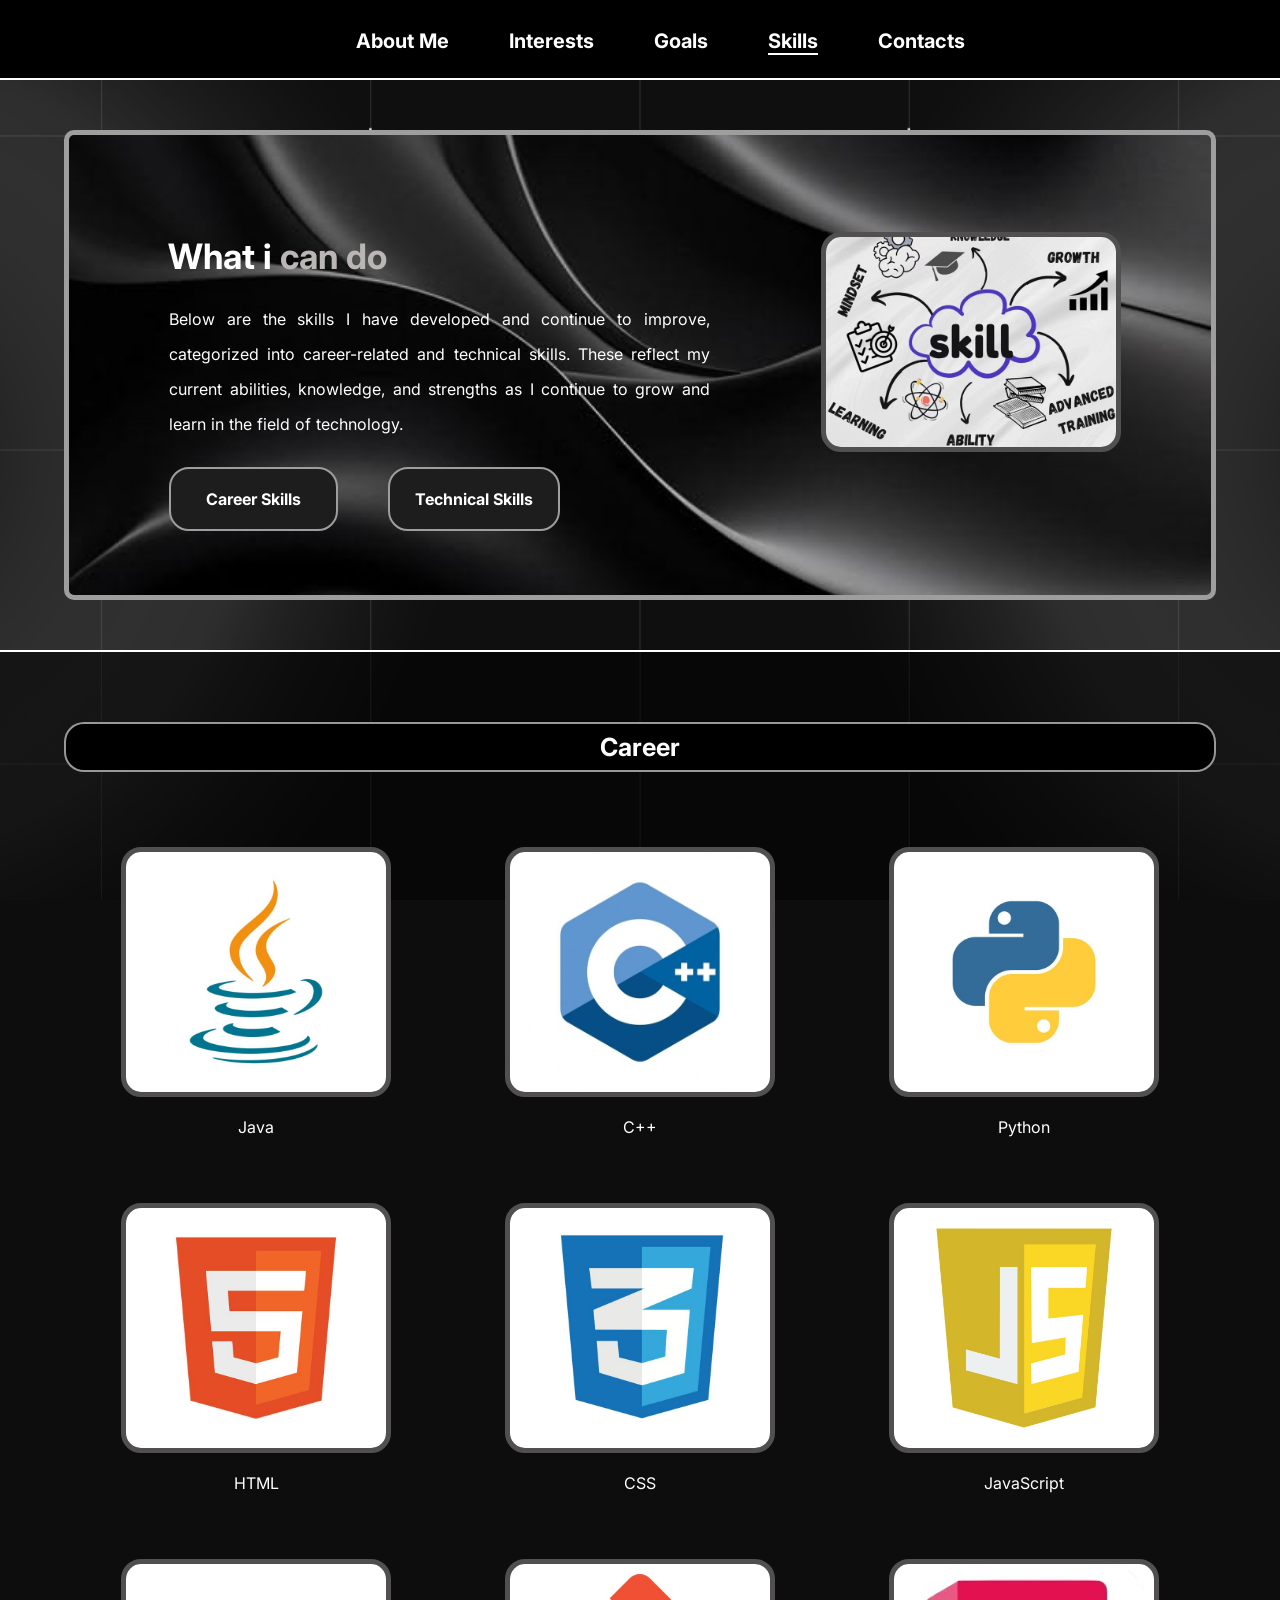
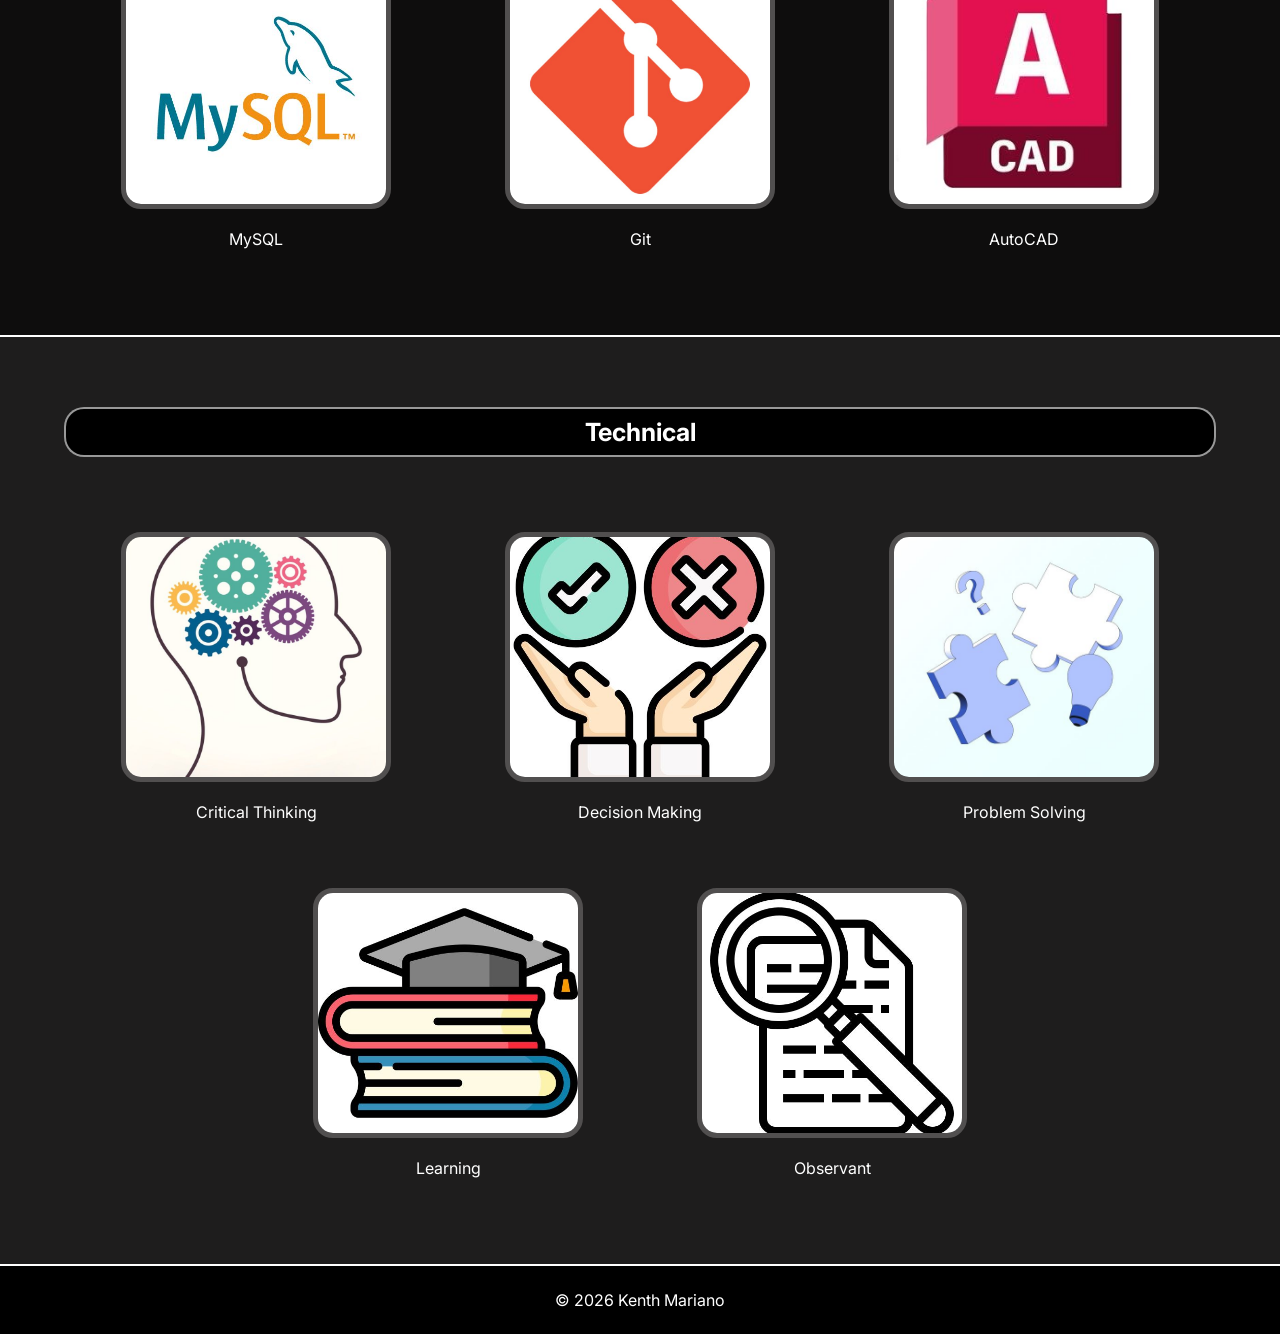
<file: skills.html>
<!DOCTYPE html>
<html lang="en">
    <head>
        <title>Mariano</title>
        <meta charset="UTF-8">
        <meta name="viewport" content="width=device-width, initial-scale=1.0">
        <link rel="stylesheet" href="styles.css">
        <link rel="icon" type="image/png" href="image/icon.png">
        <link rel="preconnect" href="https://fonts.googleapis.com">
        <link rel="preconnect" href="https://fonts.gstatic.com" crossorigin>
        <link href="https://fonts.googleapis.com/css2?family=Inter:ital,opsz,wght@0,14..32,100..900;1,14..32,100..900&family=Montserrat:ital,wght@0,100..900;1,100..900&family=Space+Grotesk:wght@300..700&display=swap" rel="stylesheet">
    </head>
    <body>
        <header class="content-nav">
            <nav>
                <input type="checkbox" id="menu-toggle">
                <label for="menu-toggle" class="hamburger">☰</label>
                <ul>
                    <li><a href="index.html">About Me</a></li>
                    <li><a href="interests.html">Interests</a></li>
                    <li><a href="goals.html">Goals</a></li>
                    <li><a href="skills.html" id="active">Skills</a></li>
                    <li><a href="contacts.html">Contacts</a></li>
                </ul>
            </nav>
        </header>
        <main id="wrapper">
            <article class="skills">
                <section class="skills-cover">
                    <div class="skills-img">
                        <img src="image/skills/skills.jpg" alt="skills">
                    </div>
                    <h3>What i <span>can do</span></h3>
                    <p>Below are the skills I have developed and continue to improve, categorized into career-related
                        and technical skills. These reflect my current abilities, knowledge, and strengths as I continue
                        to grow and learn in the field of technology.
                    </p>
                    <div class="skills-choices">
                        <a href="#my-skills-career" class="skills-career-choice">Career Skills</a>
                        <a href="#my-skills-technical" class="skills-technical-choice">Technical Skills</a>
                    </div>
                </section>
            </article>
            <article class="career-skills">
                <section class="my-skills-career" id="my-skills-career">
                    <h3 id="h3-skills">Career</h3>
                    <div class="skills-career">
                        <div class="java">
                            <img src="image/skills/career/java.jpg" alt="java-image">
                            <p>Java</p>
                        </div>
                        <div class="c++">
                            <img src="image/skills/career/c++.jpg" alt="c++-image">
                            <p>C++</p>
                        </div>
                        <div class="python">
                            <img src="image/skills/career/python.jpg" alt="python-image">
                            <p>Python</p>
                        </div>
                        <div class="html">
                            <img src="image/skills/career/html.jpg" alt="html-image">
                            <p>HTML</p>
                        </div>
                        <div class="css">
                            <img src="image/skills/career/css.jpg" alt="css-image">
                            <p>CSS</p>
                        </div>
                        <div class="js">
                            <img src="image/skills/career/js.jpg" alt="js-image">
                            <p>JavaScript</p>
                        </div>
                        <div class="mysql">
                            <img src="image/skills/career/mysql.jpg" alt="mysql-image">
                            <p>MySQL</p>
                        </div>
                        <div class="git">
                            <img src="image/skills/career/git.jpg" alt="gits-image">
                            <p>Git</p>
                        </div>
                        <div class="autocad">
                            <img src="image/skills/career/autocad.jpg" alt="autocad-image">
                            <p>AutoCAD</p>
                        </div>
                    </div>
                </section>
            </article>
            <article class="technical-skills">
                <section class="my-skills-technical" id="my-skills-technical">
                    <h3 id="h3-skills">Technical</h3>
                    <div class="skills-technical">
                        <div class="critical">
                            <img src="image/skills/technical/critical.jpg" alt="critical-image">
                            <p>Critical Thinking</p>
                        </div>
                        <div class="decision">
                            <img src="image/skills/technical/decision.jpg" alt="decision-image">
                            <p>Decision Making</p>
                        </div>
                        <div class="problem">
                            <img src="image/skills/technical/problem.jpg" alt="problem-image">
                            <p>Problem Solving</p>
                        </div>
                        <div class="learning">
                            <img src="image/skills/technical/learning.jpg" alt="learning-image">
                            <p>Learning</p>
                        </div>
                        <div class="observant">
                            <img src="image/skills/technical/observant.jpg" alt="observant-image">
                            <p>Observant</p>
                        </div>
                    </div>
                </section>
            </article>
        </main>
    </body>
    <footer class="footer-side">
        <p>&copy; 2026 Kenth Mariano</p>
    </footer>
</html>
</file>
<file: styles.css>
* {
    box-sizing: border-box;
}

body {
    background-color: rgb(30, 29, 29);
    background-image: url("image/landing-page.png");
    background-size: cover;
    background-position: center;
    background-repeat: no-repeat;
    background-attachment: fixed;
    color: white;
    margin: 0;
    font-family: 'inter', sans-serif;
}

#wrapper {
    display: flex;
    justify-content: center;
    flex-direction: column;
}

.content-nav {
    width: 100%;
    background-color: black;
    line-height: 30px;
    padding-top: 10px;
    padding-bottom: 5px;
    border-bottom: 2px solid;
    position: sticky;
    top: 0;
}

.content-nav nav ul {
    display: flex;
    justify-content: center;
    list-style: none;
}

.content-nav nav ul li a {
    font-size: 20px;
    text-decoration: none;
    margin: 30px;
    color: white;
    font-weight: bold;
    border-bottom: 2px solid transparent;
    transition: 0.4s ease;
}

#active {
    border-bottom: 2px solid;
}

.content-nav nav ul li a:hover {
    border-bottom-color: white;
}

.about-me-cover {
    background-image: url("image/cover.jpg");
    background-size: cover;
    background-position: center;
    background-repeat: no-repeat;
    width: 1260px;
    max-width: 90%;
    padding: 52.7px 30px;
    margin: 50px auto;
    border: 5px solid rgb(158, 158, 158);
    border-radius: 10px;
}

.prof-img {
    float: right;
    margin-right: 70px;
    margin-top: 20px;
}

.prof-img img {
    width: 270px;
    height: 260px;
    border: 5px solid rgb(81, 79, 79);
    border-radius: 20px;
    object-fit: cover;
}

.about-me-cover h3 {
    margin-left: 72px;
}

.about-me-cover h1 {
    margin-left: 70px;
    text-decoration: underline;
    text-decoration-color: gray;
    text-decoration-thickness: 3px;
    text-underline-offset: 5px;
}

.about-me-cover p {
    width: 50%;
    margin-top: 30px;
    margin-left: 70px;
    line-height: 35px;
    word-spacing: 1px;
    text-align: justify;
}

.socials {
    display: flex;
    margin-left: 65px;
    margin-top: 25px;
    gap: 50px;
}

.socials img {
    width: 55px;
    height: 55px;
    border: 2px solid rgb(158, 158, 158);
    border-radius: 90px;
    border-width: 5px;
}

.overview {
    background-color: rgba(0, 0, 0, 0.541);
    border-top: 2px solid;
    border-bottom: 2px solid;
}

.my-overview {
    width: 1260px;
    max-width: 90%;
    margin: 70px auto;
}

#h3-over {
    text-align: center;
    font-size: 25px;
    background-color: black;
    border: 2px solid rgba(255, 255, 255, 0.596);
    border-radius: 20px;
    padding: 8px;
}

.overview-container {
    display: flex;
    justify-content: center;
    margin-top: 70px;
    gap: 35px;
}

.kenth-overview, .education-overview, .certification-overview {
    text-align: center;
    background-color: rgb(30, 29, 29);
    padding: 35px 25px;
    border: 3px solid rgba(255, 255, 255, 0.596);
    border-radius: 20px;
}

.kenth-overview img, .education-overview img, .certification-overview img {
    width: 320px;
    height: 220px;
    object-fit: cover;
    border: 5px solid rgb(81, 79, 79);
    border-radius: 20px;
    margin-top: 30px;
}

.kenth-overview h2, .education-overview h2, .certification-overview h2 {
    background-color: black;
    border: 2px solid rgba(255, 255, 255, 0.596);
    border-radius: 20px;
    width: 70%;
    margin: auto;
    padding: 5px;
    font-size: 20px;
}

.kenth-overview a, .education-overview a, .certification-overview a {
    display: inline-block;
    margin-top: 30px;
    text-decoration: none;
    color: white;
    background-color: black;
    padding: 10px 40px;
    border: 2px solid rgb(81, 79, 79);
    border-radius: 20px;
}

.i-am-kenth {
    width: 1260px;
    max-width: 90%;
    margin: 70px auto;
}

#h3-kenth {
    text-align: center;
    font-size: 25px;
    background-color: black;
    border: 2px solid rgba(255, 255, 255, 0.596);
    border-radius: 20px;
    padding: 8px;
}

.who-i-am-container {
    display: flex;
    justify-content: center;
    align-items: center;
    margin-top: 70px;
    gap: 30px;
    background-color: rgb(30, 29, 29);
    padding: 40px 30px;
    border: 3px solid rgba(255, 255, 255, 0.596);
    border-radius: 20px;
}

.kenth-img {
    margin-left: 10px;
}

.kenth-img img {
    width: 250px;
    height: 400px;
    object-fit: cover;
    border: 5px solid rgb(81, 79, 79);
    border-radius: 20px;
}

.kenth-description {
    text-align: justify;
    font-size: 13px;
    margin-left: 50px;
    margin-top: -25px;
}

.son-description h2, .student-description h2, .dreamer-description h2 {
    color: rgb(187, 182, 182);
}

.son-description p, .student-description p, .dreamer-description p {
    width: 90%;
    margin: auto;
    line-height: 20px;
    word-spacing: 1px;
}

.education {
    background-color: rgba(0, 0, 0, 0.541);
    border-top: 2px solid;
    border-bottom: 2px solid;
}

.my-education {
    width: 1260px;
    max-width: 90%;
    margin: 70px auto;
}

#h3-educ {
    text-align: center;
    font-size: 25px;
    background-color: black;
    border: 2px solid rgba(255, 255, 255, 0.596);
    border-radius: 20px;
    padding: 8px;
}

.dyci {
    text-align: center;
    margin-top: 120px;
    width: 55%;
    margin-left: 460px;
}

.dyci-img {
    float: left;
    margin-top: 80px;
    margin-left: 80px;
}

.dyci-img img {
    width: 270px;
    height: 260px;
    border: 5px solid rgb(81, 79, 79);
    border-radius: 20px;
    object-fit: cover;
}

.dyci h3, .marcelo h3, .bmsi h3 {
    padding: 5px;
    background-color: black;
    border-radius: 20px;
    border: 2px solid rgba(255, 255, 255, 0.596);
}

.marcelo {
    text-align: center;
    margin-top: 160px;
    width: 55%;
    margin-left: auto;
    margin-right: 460px;
}

.marcelo-img {
    float: right;
    margin-top: 120px;
    margin-right: 80px;
}

.marcelo-img img {
    width: 270px;
    height: 260px;
    border: 5px solid rgb(81, 79, 79);
    border-radius: 20px;
    object-fit: cover;
}

.bmsi {
    text-align: center;
    margin-top: 160px;
    width: 55%;
    margin-left: 460px;
    margin-bottom: 150px;
}

.bmsi-img {
    float: left;
    margin-top: 130px;
    margin-left: 80px;
}

.bmsi-img img {
    width: 270px;
    height: 260px;
    border: 5px solid rgb(81, 79, 79);
    border-radius: 20px;
    object-fit: cover;
}

.dyci p, .marcelo p, .bmsi p {
    width: 90%;
    margin-right: auto;
    margin-left: auto;
    margin-top: 25px;
    text-align: justify;
    line-height: 35px;
    word-spacing: 1px;
}

.my-certification {
    width: 1260px;
    max-width: 90%;
    margin: 70px auto;
}

#h3-cert {
    text-align: center;
    font-size: 25px;
    background-color: black;
    border: 2px solid rgba(255, 255, 255, 0.596);
    border-radius: 20px;
    padding: 8px;
}

.certificates {
    display: grid;
    grid-template-columns: repeat(3, 1fr);
}

.certificates div {
    margin-top: 50px;
    text-align: center;
}

.certificates div img {
    width: 300px;
    height: 220px;
    border: 5px solid rgb(81, 79, 79);
    border-radius: 20px;
    object-fit: cover;
}

.interests-cover {
    background-image: url("image/cover.jpg");
    background-size: cover;
    background-position: center;
    background-repeat: no-repeat;
    width: 1260px;
    max-width: 90%;
    padding: 47px 30px;
    margin: 50px auto;
    border-radius: 10px;
    border: 5px solid rgb(158, 158, 158);
}

.interests-img {
    float: right;
    margin-right: 60px;
    margin-top: 50px;
}

.interests-img img {
    width: 300px;
    height: 220px;
    border-radius: 20px;
    border-style: solid;
    border-color: rgb(81, 79, 79);
    border-width: 5px;
    object-fit: cover;
}

.interests-cover h3 {
    margin-left: 69px;
    font-size: 35px;
}

.interests-cover span {
    color: rgb(187, 182, 182);
}

.interests-cover p {
    width: 50%;
    margin-top: -10px;
    margin-left: 70px;
    line-height: 35px;
    word-spacing: 1px;
    text-align: justify;
}

.inter-choices {
    display: flex;
    gap: 50px;
    margin-left: 70px;
    margin-top: 25px;
}

.interests-personal-choice {
    background-color: rgb(30, 29, 29);
    padding: 20px 35px;
    text-decoration: none;
    color: white;
    font-weight: bold;
    border: 2px solid rgb(158, 158, 158);
    border-radius: 20px;
}

.interests-career-choice {
    background-color: rgb(30, 29, 29);
    padding: 20px 40px;
    text-decoration: none;
    color: white;
    font-weight: bold;
    border: 2px solid rgb(158, 158, 158);
    border-radius: 20px;
}

.personal-interests {
    background-color: rgba(0, 0, 0, 0.541);
    padding: 1px 0;
    border-top: 2px solid;
}

.my-interests-personal {
    width: 1260px;
    max-width: 90%;
    margin: 70px auto;
}

#h3-inter {
    text-align: center;
    font-size: 25px;
    background-color: black;
    border: 2px solid rgba(255, 255, 255, 0.596);
    border-radius: 20px;
    padding: 8px;
}

.fitness {
    text-align: center;
    margin-top: 120px;
    width: 55%;
    margin-left: 460px;
}

.fitness-img {
    float: left;
    margin-top: 110px;
    margin-left: 70px;
}

.fitness-img img {
    width: 300px;
    height: 220px;
    border: 5px solid rgb(81, 79, 79);
    border-radius: 20px;
    object-fit: cover;
}

.fitness h3, .esports h3,
.lego h3, .technologies h3,
.music h3, .movie h3,
.sneakers h3, .vehicle h3,
.coffee h3 {
    padding: 5px;
    background-color: black;
    border-radius: 20px;
    border: 2px solid rgba(255, 255, 255, 0.596);
}

.esports {
    text-align: center;
    margin-top: 160px;
    width: 55%;
    margin-left: auto;
    margin-right: 460px;
}

.esports-img {
    float: right;
    margin-top: 160px;
    margin-right: 70px;
}

.esports-img img {
    width: 300px;
    height: 220px;
    border: 5px solid rgb(81, 79, 79);
    border-radius: 20px;
    object-fit: cover;
}

.lego {
    text-align: center;
    margin-top: 160px;
    width: 55%;
    margin-left: 460px;
}

.lego-img {
    float: left;
    margin-top: 160px;
    margin-left: 70px;
}

.lego-img img {
    width: 300px;
    height: 220px;
    border: 5px solid rgb(81, 79, 79);
    border-radius: 20px;
    object-fit: cover;
}

.technologies {
    text-align: center;
    margin-top: 160px;
    width: 55%;
    margin-left: auto;
    margin-right: 460px;
}

.technologies-img {
    float: right;
    margin-top: 160px;
    margin-right: 70px;
}

.technologies-img img {
    width: 300px;
    height: 220px;
    border: 5px solid rgb(81, 79, 79);
    border-radius: 20px;
    object-fit: cover;
}

.music {
    text-align: center;
    margin-top: 160px;
    width: 55%;
    margin-left: 460px;
}

.music-img {
    float: left;
    margin-top: 160px;
    margin-left: 70px;
}

.music-img img {
    width: 300px;
    height: 220px;
    border: 5px solid rgb(81, 79, 79);
    border-radius: 20px;
    object-fit: cover;
}

.movie {
    text-align: center;
    margin-top: 160px;
    width: 55%;
    margin-left: auto;
    margin-right: 460px;
}

.movie-img {
    float: right;
    margin-top: 160px;
    margin-right: 70px;
}

.movie-img img {
    width: 300px;
    height: 220px;
    border: 5px solid rgb(81, 79, 79);
    border-radius: 20px;
    object-fit: cover;
}

.sneakers {
    text-align: center;
    margin-top: 160px;
    width: 55%;
    margin-left: 460px;
}

.sneakers-img {
    float: left;
    margin-top: 160px;
    margin-left: 70px;
}

.sneakers-img img {
    width: 300px;
    height: 220px;
    border: 5px solid rgb(81, 79, 79);
    border-radius: 20px;
    object-fit: cover;
}

.vehicle {
    text-align: center;
    margin-top: 160px;
    width: 55%;
    margin-left: auto;
    margin-right: 460px;
}

.vehicle-img {
    float: right;
    margin-top: 160px;
    margin-right: 70px;
}

.vehicle-img img {
    width: 300px;
    height: 220px;
    border: 5px solid rgb(81, 79, 79);
    border-radius: 20px;
    object-fit: cover;
}

.coffee {
    text-align: center;
    margin-top: 160px;
    width: 55%;
    margin-left: 460px;
    margin-bottom: 10px;
}

.coffee-img {
    float: left;
    margin-top: 160px;
    margin-left: 70px;
}

.coffee-img img {
    width: 300px;
    height: 220px;
    border: 5px solid rgb(81, 79, 79);
    border-radius: 20px;
    object-fit: cover;
}

.fitness p, .esports p,
.lego p, .technologies p,
.music p, .movie p,
.sneakers p, .vehicle p,
.coffee p {
    width: 90%;
    margin-right: auto;
    margin-left: auto;
    margin-top: 25px;
    text-align: justify;
    line-height: 35px;
    word-spacing: 1px;
}

.career-interests {
    background-color: rgba(0, 0, 0, 0.541);
    padding: 1px 0;
}

.my-interests-career {
    width: 1260px;
    max-width: 90%;
    margin: 70px auto;
}

.software {
    text-align: center;
    margin-top: 120px;
    width: 55%;
    margin-left: auto;
    margin-right: 460px;
}

.software-img {
    float: right;
    margin-top: 110px;
    margin-right: 70px;
}

.software-img img {
    width: 300px;
    height: 220px;
    border: 5px solid rgb(81, 79, 79);
    border-radius: 20px;
    object-fit: cover;
}

.software h3, .hardware h3,
.cybersecurity h3, .daa h3,
.seminars h3 {
    padding: 5px;
    background-color: black;
    border-radius: 20px;
    border: 2px solid rgba(255, 255, 255, 0.596);
}

.hardware {
    text-align: center;
    margin-top: 160px;
    width: 55%;
    margin-left: 460px;
}

.hardware-img {
    float: left;
    margin-top: 160px;
    margin-left: 70px;
}

.hardware-img img {
    width: 300px;
    height: 220px;
    border: 5px solid rgb(81, 79, 79);
    border-radius: 20px;
    object-fit: cover;
}

.cybersecurity {
    text-align: center;
    margin-top: 160px;
    width: 55%;
    margin-left: auto;
    margin-right: 460px;
}

.cybersecurity-img {
    float: right;
    margin-top: 160px;
    margin-right: 70px;
}

.cybersecurity-img img {
    width: 300px;
    height: 220px;
    border: 5px solid rgb(81, 79, 79);
    border-radius: 20px;
    object-fit: cover;
}

.daa {
    text-align: center;
    margin-top: 160px;
    width: 55%;
    margin-left: 460px;
}

.daa-img {
    float: left;
    margin-top: 160px;
    margin-left: 70px;
}

.daa-img img {
    width: 300px;
    height: 220px;
    border: 5px solid rgb(81, 79, 79);
    border-radius: 20px;
    object-fit: cover;
}

.seminars {
    text-align: center;
    margin-top: 160px;
    width: 55%;
    margin-left: auto;
    margin-right: 460px;
    margin-bottom: 150px;
}

.seminars-img {
    float: right;
    margin-top: 160px;
    margin-right: 70px;
}

.seminars-img img {
    width: 300px;
    height: 220px;
    border: 5px solid rgb(81, 79, 79);
    border-radius: 20px;
    object-fit: cover;
}

.software p, .hardware p,
.cybersecurity p, .daa p,
.seminars p {
    width: 90%;
    margin-right: auto;
    margin-left: auto;
    margin-top: 25px;
    text-align: justify;
    line-height: 35px;
    word-spacing: 1px;
}

.goals-cover {
    background-image: url("image/cover.jpg");
    background-size: cover;
    background-position: center;
    background-repeat: no-repeat;
    width: 1260px;
    max-width: 90%;
    padding: 82px 30px;
    margin: 50px auto;
    border-radius: 10px;
    border: 5px solid rgb(158, 158, 158);
}

.goals-img {
    float: right;
    margin-right: 60px;
    margin-top: 15px;
}

.goals-img img {
    width: 300px;
    height: 220px;
    border: 5px solid rgb(81, 79, 79);
    border-radius: 20px;
    border-width: 5px;
    object-fit: cover;
}

.goals-cover h3 {
    margin-left: 69px;
    font-size: 35px;
}

.goals-cover span {
    color: rgb(187, 182, 182);
}

.goals-cover p {
    width: 50%;
    margin-top: -10px;
    margin-left: 70px;
    line-height: 35px;
    word-spacing: 1px;
    text-align: justify;
}

.come-see-goals {
    display: flex;
    margin-left: 70px;
    margin-top: 25px;
}

.come-see {
    background-color: rgb(30, 29, 29);
    padding: 20px 45px;
    text-decoration: none;
    color: white;
    font-weight: bold;
    border: 2px solid rgb(158, 158, 158);
    border-radius: 20px;
}

.life-goals {
    background-color: rgba(0, 0, 0, 0.541);
    border-top: 2px solid;
}

.my-goals {
    width: 1260px;
    max-width: 90%;
    margin: 70px auto;
}

#h3-goals {
    text-align: center;
    font-size: 25px;
    background-color: black;
    border: 2px solid rgba(255, 255, 255, 0.596);
    border-radius: 20px;
    padding: 8px;
}

.travelling {
    text-align: center;
    margin-top: 120px;
    width: 55%;
    margin-left: 460px;
}

.travelling-img {
    float: left;
    margin-top: 110px;
    margin-left: 70px;
}

.travelling-img img {
    width: 300px;
    height: 220px;
    border: 5px solid rgb(81, 79, 79);
    border-radius: 20px;
    object-fit: cover;
}

.travelling h3, .stable-life h3,
.business h3, .house h3,
.provider h3 {
    padding: 5px;
    background-color: black;
    border-radius: 20px;
    border: 2px solid rgba(255, 255, 255, 0.596);
}

.stable-life {
    text-align: center;
    margin-top: 160px;
    width: 55%;
    margin-left: auto;
    margin-right: 460px;
}

.stable-img {
    float: right;
    margin-top: 160px;
    margin-right: 70px;
}

.stable-img img {
    width: 300px;
    height: 220px;
    border: 5px solid rgb(81, 79, 79);
    border-radius: 20px;
    object-fit: cover;
}

.business {
    text-align: center;
    margin-top: 160px;
    width: 55%;
    margin-left: 460px;
}

.business-img {
    float: left;
    margin-top: 160px;
    margin-left: 70px;
}

.business-img img {
    width: 300px;
    height: 220px;
    border: 5px solid rgb(81, 79, 79);
    border-radius: 20px;
    object-fit: cover;
}

.house {
    text-align: center;
    margin-top: 160px;
    width: 55%;
    margin-left: auto;
    margin-right: 460px;
}

.house-img {
    float: right;
    margin-top: 160px;
    margin-right: 70px;
}

.house-img img {
    width: 300px;
    height: 220px;
    border: 5px solid rgb(81, 79, 79);
    border-radius: 20px;
    object-fit: cover;
}

.provider {
    text-align: center;
    margin-top: 160px;
    width: 55%;
    height: 180px;
    margin-left: 460px;
    margin-bottom: 150px;
}

.provider-img {
    float: left;
    margin-top: 160px;
    margin-left: 70px;
}

.provider-img img {
    width: 300px;
    height: 220px;
    border: 5px solid rgb(81, 79, 79);
    border-radius: 20px;
    object-fit: cover;
}

.travelling p, .stable-life p,
.business p, .house p,
.provider p {
    width: 90%;
    margin-right: auto;
    margin-left: auto;
    margin-top: 25px;
    text-align: justify;
    line-height: 35px;
    word-spacing: 1px;
}

.skills-cover {
    background-image: url("image/cover.jpg");
    background-size: cover;
    background-position: center;
    background-repeat: no-repeat;
    width: 1260px;
    max-width: 90%;
    padding: 64.5px 30px;
    margin: 50px auto;
    border-radius: 10px;
    border: 5px solid rgb(158, 158, 158);
}

.skills-img {
    float: right;
    margin-right: 60px;
    margin-top: 32.5px;
}

.skills-img img {
    width: 300px;
    height: 220px;
    border: 5px solid rgb(81, 79, 79);
    border-radius: 20px;
    object-fit: cover;
}

.skills-cover h3 {
    margin-left: 69px;
    font-size: 35px;
}

.skills-cover p {
    width: 50%;
    margin-top: -10px;
    margin-left: 70px;
    line-height: 35px;
    word-spacing: 1px;
    text-align: justify;
}

.skills-cover span {
    color: rgb(187, 182, 182);
}

.skills-choices {
    display: flex;
    gap: 50px;
    margin-left: 70px;
    margin-top: 25px;
}

.skills-career-choice {
    background-color: rgb(30, 29, 29);
    padding: 20px 35px;
    text-decoration: none;
    color: white;
    font-weight: bold;
    border: 2px solid rgb(158, 158, 158);
    border-radius: 20px;
}

.skills-technical-choice {
    background-color: rgb(30, 29, 29);
    padding: 20px 25px;
    text-decoration: none;
    color: white;
    font-weight: bold;
    border: 2px solid rgb(158, 158, 158);
    border-radius: 20px;
}

.career-skills {
    background-color: rgba(0, 0, 0, 0.541);
    border-top: 2px solid;
    border-bottom: 2px solid;
}

.my-skills-career {
    width: 1260px;
    max-width: 90%;
    margin: 70px auto;
}

#h3-skills {
    text-align: center;
    font-size: 25px;
    background-color: black;
    border: 2px solid rgba(255, 255, 255, 0.596);
    border-radius: 20px;
    padding: 8px;
}

.skills-career {
    display: grid;
    grid-template-columns: repeat(3, 1fr);
}

.skills-career div {
    margin-top: 50px;
    text-align: center;
}

.skills-career div img {
    width: 270px;
    height: 250px;
    border: 5.5px solid rgb(81, 79, 79);
    border-radius: 20px;
    object-fit: cover;
}

.my-skills-technical {
    width: 1260px;
    max-width: 90%;
    margin: 70px auto;
}

.skills-technical {
    display: grid;
    grid-template-columns: repeat(6, 1fr);
}

.skills-technical div {
    grid-column: span 2;
    margin-top: 50px;
    text-align: center;
}

.skills-technical div:nth-child(4) {
    grid-column: 2 / span 2;
}

.skills-technical div:nth-child(5) {
    grid-column: 4 / span 2;
}

.skills-technical div img {
    width: 270px;
    height: 250px;
    border: 5.5px solid rgb(81, 79, 79);
    border-radius: 20px;
    object-fit: cover;
}

.contacts-cover {
    background-image: url("image/cover.jpg");
    background-size: cover;
    background-position: center;
    background-repeat: no-repeat;
    width: 1260px;
    max-width: 90%;
    padding: 64.5px 30px;
    margin: 50px auto;
    border-radius: 10px;
    border: 5px solid rgb(158, 158, 158);
}

.contacts-img {
    float: right;
    margin-right: 60px;
    margin-top: 32.5px;
}

.contacts-img img {
    width: 300px;
    height: 220px;
    border-radius: 20px;
    border-style: solid;
    border-color: rgb(81, 79, 79);
    border-width: 5px;
    object-fit: cover;
}

.contacts-cover h3 {
    margin-left: 69px;
    font-size: 35px;
}

.contacts-cover span {
    color: rgb(187, 182, 182);
}

.contacts-cover p {
    width: 50%;
    margin-top: -10px;
    margin-left: 70px;
    line-height: 35px;
    word-spacing: 1px;
    text-align: justify;
}

.contacts-choices {
    display: flex;
    gap: 50px;
    margin-left: 70px;
    margin-top: 25px;
}

.form-choice {
    background-color: rgb(30, 29, 29);
    padding: 20px 15px;
    text-decoration: none;
    color: white;
    font-weight: bold;
    border: 2px solid rgb(158, 158, 158);
    border-radius: 20px;
}

.contact-infos {
    background-color: rgba(0, 0, 0, 0.541);
    border-top: 2px solid;
}

.my-contacts {
    width: 1260px;
    max-width: 90%;
    margin: 70px auto;
}

#h3-contacts {
    text-align: center;
    font-size: 25px;
    background-color: black;
    border: 2px solid rgba(255, 255, 255, 0.596);
    border-radius: 20px;
    padding: 8px;
}

.contacts-career {
    display: flex;
    justify-content: center;
    align-items: center;
    gap: 200px;
}

.contacts-career a {
    text-decoration: none;
    color: white;
}

.contact-email {
    background-color: rgb(30, 29, 29);
    text-align: center;
    margin-top: 50px;
    padding: 80px 120px;
    border: 3px solid rgba(255, 255, 255, 0.596);
    border-radius: 20px;
}

.contact-email img {
    width: 110px;
    height: 110px;
    object-fit: cover;
    border: 2px solid rgb(158, 158, 158);
    border-radius: 90px;
    border-width: 5px;
}

.contact-email h2 {
    color: rgb(187, 182, 182);
}

.contact-email p {
    margin-top: 50px;
}

.contact-number {
    background-color: rgb(30, 29, 29);
    text-align: center;
    margin-top: 50px;
    padding: 80px 120px;
    border: 3px solid rgba(255, 255, 255, 0.596);
    border-radius: 20px;
}

.contact-number img {
    width: 110px;
    height: 110px;
    object-fit: cover;
    border: 2px solid rgb(158, 158, 158);
    border-radius: 90px;
    border-width: 5px;
}

.contact-number h2 {
    color: rgb(187, 182, 182);
}

.contact-number p {
    margin-top: 50px;
}

.social-medias {
    background-color: rgba(0, 0, 0, 0.541);
    border-bottom: 2px solid;
}

.my-socials {
    width: 1260px;
    max-width: 90%;
    margin: 70px auto;
}

#h3-socials {
    text-align: center;
    font-size: 25px;
    background-color: black;
    border: 2px solid rgba(255, 255, 255, 0.596);
    border-radius: 20px;
    padding: 8px;
}

.social-media {
    display: grid;
    grid-template-columns: repeat(2, 1fr);
    gap: 50px;
}

.social-media a {
    text-decoration: none;
    color: white;
}

.facebook {
    background-color: rgb(30, 29, 29);
    text-align: center;
    margin-top: 50px;
    padding: 40px 100px;
    border: 3px solid rgba(255, 255, 255, 0.596);
    border-radius: 20px;
}

.facebook img {
    width: 70px;
    height: 70px;
    object-fit: cover;
    border: 2px solid rgb(158, 158, 158);
    border-radius: 90px;
    border-width: 5px;
}

.facebook h2 {
    color: rgb(187, 182, 182);
}

.facebook p {
    margin-top: 50px;
    line-height: 30px;
}

.youtube {
    background-color: rgb(30, 29, 29);
    text-align: center;
    margin-top: 50px;
    padding: 45px 100px;
    border: 3px solid rgba(255, 255, 255, 0.596);
    border-radius: 20px;
}

.youtube img {
    width: 70px;
    height: 70px;
    object-fit: cover;
    border: 2px solid rgb(158, 158, 158);
    border-radius: 90px;
    border-width: 5px;
}

.youtube h2 {
    color: rgb(187, 182, 182);
}

.youtube p {
    margin-top: 50px;
}

.instagram {
    background-color: rgb(30, 29, 29);
    text-align: center;
    margin-top: 50px;
    padding: 40px 100px;
    border: 3px solid rgba(255, 255, 255, 0.596);
    border-radius: 20px;
}

.instagram img {
    width: 70px;
    height: 70px;
    object-fit: cover;
    border: 2px solid rgb(158, 158, 158);
    border-radius: 90px;
    border-width: 5px;
}

.instagram h2 {
    color: rgb(187, 182, 182);
}

.instagram p {
    margin-top: 50px;
}

.discord {
    background-color: rgb(30, 29, 29);
    text-align: center;
    margin-top: 50px;
    padding: 40px 100px;
    border: 3px solid rgba(255, 255, 255, 0.596);
    border-radius: 20px;
}

.discord img {
    width: 70px;
    height: 70px;
    object-fit: cover;
    border: 2px solid rgb(158, 158, 158);
    border-radius: 90px;
    border-width: 5px;
}

.discord h2 {
    color: rgb(187, 182, 182);
}

.discord p {
    margin-top: 50px;
}

.my-form {
    width: 1260px;
    max-width: 90%;
    margin: 70px auto;
}

#h3-form {
    text-align: center;
    font-size: 25px;
    background-color: black;
    border: 2px solid rgba(255, 255, 255, 0.596);
    border-radius: 20px;
    padding: 8px;
}

.contact-form {
    max-width: 800px;
    margin: 50px auto 0;
    padding: 35px;
    background-color: rgb(30, 29, 29);
    border: 3px solid rgba(255, 255, 255, 0.596);
    border-radius: 20px;
}

.form-row {
    display: grid;
    grid-template-columns: repeat(2, 1fr);
    gap: 20px;
}

.form-group {
    display: flex;
    flex-direction: column;
    margin-bottom: 20px;
}

.form-group label {
    font-weight: bold;
    margin-bottom: 8px;
}

.form-group input,
.form-group textarea {
    padding: 12px;
    font-size: 16px;
    font-family: sans-serif;
    color: white;
    background-color: black;
    border: 2px solid rgb(81, 79, 79);
    border-radius: 10px;
}

.form-group textarea {
    resize: vertical;
}

.form-group input:focus,
.form-group textarea:focus {
    outline: none;
    border-color: rgb(158, 158, 158);
}

.contact-form button {
    display: block;
    width: 100%;
    padding: 14px;
    font-size: 18px;
    font-weight: bold;
    color: black;
    background-color: white;
    border: none;
    border-radius: 10px;
    cursor: pointer;
}

.footer-side {
    text-align: center;
    background-color: black;
    color: white;
    padding: 8px 20px;
    border-top: 2px solid;
}

#menu-toggle, .hamburger {
    display: none;
}

@media (max-width: 1200px) {
    .about-me-cover, .interests-cover,
    .goals-cover, .skills-cover, .contacts-cover {
        padding: 40px 25px;
        text-align: center;
    }

    .prof-img, .interests-img,
    .goals-img, .skills-img, .contacts-img {
        float: none;
        margin: auto;
    }

    .prof-img img {
        width: 220px;
        height: 220px;
    }

    .about-me-cover h1, .about-me-cover h3, .interests-cover h3,
    .goals-cover h3, .skills-cover h3, .contacts-cover h3 {
        margin-left: auto;
    }

    .about-me-cover p, .interests-cover p,
    .goals-cover p, .skills-cover p, .contacts-cover p {
        width: 85%;
        margin: auto;
    }

    .socials, .inter-choices,
    .come-see-goals, .skills-choices, .contacts-choices {
        justify-content: center;
        margin-left: auto;
    }

    .overview-container {
        flex-direction: row;
    }

    .kenth-overview img, .education-overview img, .certification-overview img {
        display: block;
        max-width: 100%;
        margin: 30px auto 0;
    }

    .dyci, .marcelo, .bmsi,
    .fitness, .esports, .lego,
    .technologies, .music, .movie,
    .sneakers, .vehicle, .coffee,
    .software, .hardware, .cybersecurity,
    .daa, .seminars, .travelling,
    .stable-life, .business, .house, .provider {
        width: 100%;
        margin-top: 20px;
        margin-bottom: 150px;
        margin-right: 0px;
        margin-left: 0px;
    }

    .dyci-img, .marcelo-img, .bmsi-img,
    .fitness-img, .esports-img, .lego-img,
    .technologies-img, .music-img, .movie-img,
    .sneakers-img, .vehicle-img, .coffee-img,
    .software-img, .hardware-img, .cybersecurity-img,
    .daa-img, .seminars-img, .travelling-img,
    .stable-img, .business-img, .house-img, .provider-img {
        float: none;
        text-align: center;
        margin-right: auto;
        margin-left: auto;
        margin-top: 50px;
        margin-bottom: 50px;
    }

    .certificates, .skills-career, .skills-technical {
        grid-template-columns: repeat(2, 1fr);
    }

    .skills-technical div, .skills-technical div:nth-child(4), .skills-technical div:nth-child(5),
    .social-media div, .social-media div:nth-child(3) {
        grid-column: auto;
    }

    .contacts-career {
        flex-direction: column;
        gap: 30px;
    }

    .social-media {
        grid-template-columns: repeat(2, 1fr);
        gap: 20px;
    }
}

@media (max-width: 767px) {
    .hamburger {
        display: block;
        width: fit-content;
        margin-left: auto;
        font-size: 30px;
        color: white;
        cursor: pointer;
        padding: 10px 20px;
    }

    .content-nav nav ul {
        display: none;
        flex-direction: column;
        justify-content: center;
        align-items: center;
        gap: 15px;
        padding: 10px;
        margin: 0;
    }

    .content-nav nav ul li a {
        margin: 0;
        font-size: 18px;
    }

    #menu-toggle:checked ~ ul {
        display: flex;
    }

    .about-me-cover, .interests-cover,
    .goals-cover, .skills-cover, .contacts-cover {
        padding: 30px 18px;
        margin: 25px auto;
    }

    .about-me-cover h1 {
        font-size: 30px;
    }

    .interests-cover h3, .goals-cover h3,
    .skills-cover h3, .contacts-cover h3 {
        font-size: 26px;
    }

    .about-me-cover p, .interests-cover p,
    .goals-cover p, .skills-cover p, .contacts-cover p {
        width: 100%;
        margin-top: 15px;
        line-height: 27px;
        text-align: justify;
        font-size: 13px;
    }

    .prof-img img {
        width: 150px;
        height: 150px;
        border-radius: 100px;
    }

    .interests-img img, .goals-img img,
    .skills-img img, .contacts-img img {
        width: 250px;
        height: 250px;
    }

    .socials {
        gap: 30px;
    }

    .inter-choices, .skills-choices, .contacts-choices, .come-see-goals {
        flex-wrap: wrap;
        gap: 15px;
    }

    .interests-personal-choice, .interests-career-choice,
    .skills-career-choice, .skills-technical-choice,
    .form-choice, .come-see {
        padding: 14px 20px;
    }

    #h3-over, #h3-kenth, #h3-educ, #h3-cert, #h3-inter,
    #h3-goals, #h3-skills, #h3-contacts, #h3-socials, #h3-form {
        font-size: 20px;
    }

    .my-overview, .i-am-kenth, .my-education, .my-certification,
    .my-interests-personal, .my-interests-career, .my-goals,
    .my-skills-career, .my-skills-technical, .my-contacts,
    .my-socials, .my-form {
        margin: 40px auto;
    }

    .overview-container {
        flex-direction: column;
        margin-top: 30px;
        gap: 25px;
    }

    .kenth-overview img, .education-overview img, .certification-overview img {
        width: 400px;
        height: 250px;
    }

    .who-i-am-container {
        flex-direction: column;
        margin-top: 30px;
        padding: 25px 18px;
    }

    .kenth-img {
        margin-left: 0;
    }

    .kenth-img img {
        width: 250px;
        height: 280px;
    }

    .kenth-description {
        margin: 0;
        font-size: 15px;
    }

    .kenth-description p {
        font-size: 13px;
    }

    .dyci, .marcelo, .bmsi,
    .fitness, .esports, .lego,
    .technologies, .music, .movie,
    .sneakers, .vehicle, .coffee,
    .software, .hardware, .cybersecurity,
    .daa, .seminars, .travelling,
    .stable-life, .business, .house, .provider {
        margin-bottom: 70px;
        height: auto;
    }

    .dyci-img, .marcelo-img, .bmsi-img,
    .fitness-img, .esports-img, .lego-img,
    .technologies-img, .music-img, .movie-img,
    .sneakers-img, .vehicle-img, .coffee-img,
    .software-img, .hardware-img, .cybersecurity-img,
    .daa-img, .seminars-img, .travelling-img,
    .stable-img, .business-img, .house-img, .provider-img {
        margin-top: 55px;
        margin-bottom: 25px;
    }

    .dyci-img img, .marcelo-img img, .bmsi-img img,
    .fitness-img img, .esports-img img, .lego-img img,
    .technologies-img img, .music-img img, .movie-img img,
    .sneakers-img img, .vehicle-img img, .coffee-img img,
    .software-img img, .hardware-img img, .cybersecurity-img img,
    .daa-img img, .seminars-img img, .travelling-img img,
    .stable-img img, .business-img img, .house-img img, .provider-img img {
        width: 220px;
        height: 220px;
    }

    .dyci p, .marcelo p, .bmsi p,
    .fitness p, .esports p, .lego p,
    .technologies p, .music p, .movie p,
    .sneakers p, .vehicle p, .coffee p,
    .software p, .hardware p, .cybersecurity p,
    .daa p, .seminars p, .travelling p,
    .stable-life p, .business p, .house p, .provider p {
        width: 100%;
        line-height: 27px;
        text-align: justify;
        font-size: 13px;
    }

    .certificates, .skills-career, .skills-technical {
        grid-template-columns: 1fr;
    }

    .certificates div img {
        width: 100%;
        max-width: 400px;
        height: auto;
        aspect-ratio: 5 / 3;
    }

    .skills-career div img, .skills-technical div img {
        width: 250px;
        height: 220px;
    }

    .contacts-career a {
        width: 100%;
    }

    .contact-email, .contact-number {
        padding: 35px 20px;
        margin-top: 0;
        overflow-wrap: anywhere;
    }

    .contact-email p, .contact-number p {
        margin-top: 20px;
    }

    .social-media {
        grid-template-columns: 1fr;
        gap: 20px;
    }

    .facebook, .youtube, .instagram, .discord {
        padding: 30px 20px;
        margin-top: 0;
    }

    .facebook p, .youtube p, .instagram p, .discord p {
        margin-top: 20px;
    }

    .contact-form {
        padding: 20px;
    }

    .form-row {
        grid-template-columns: 1fr;
        gap: 0;
    }
}
</file>
